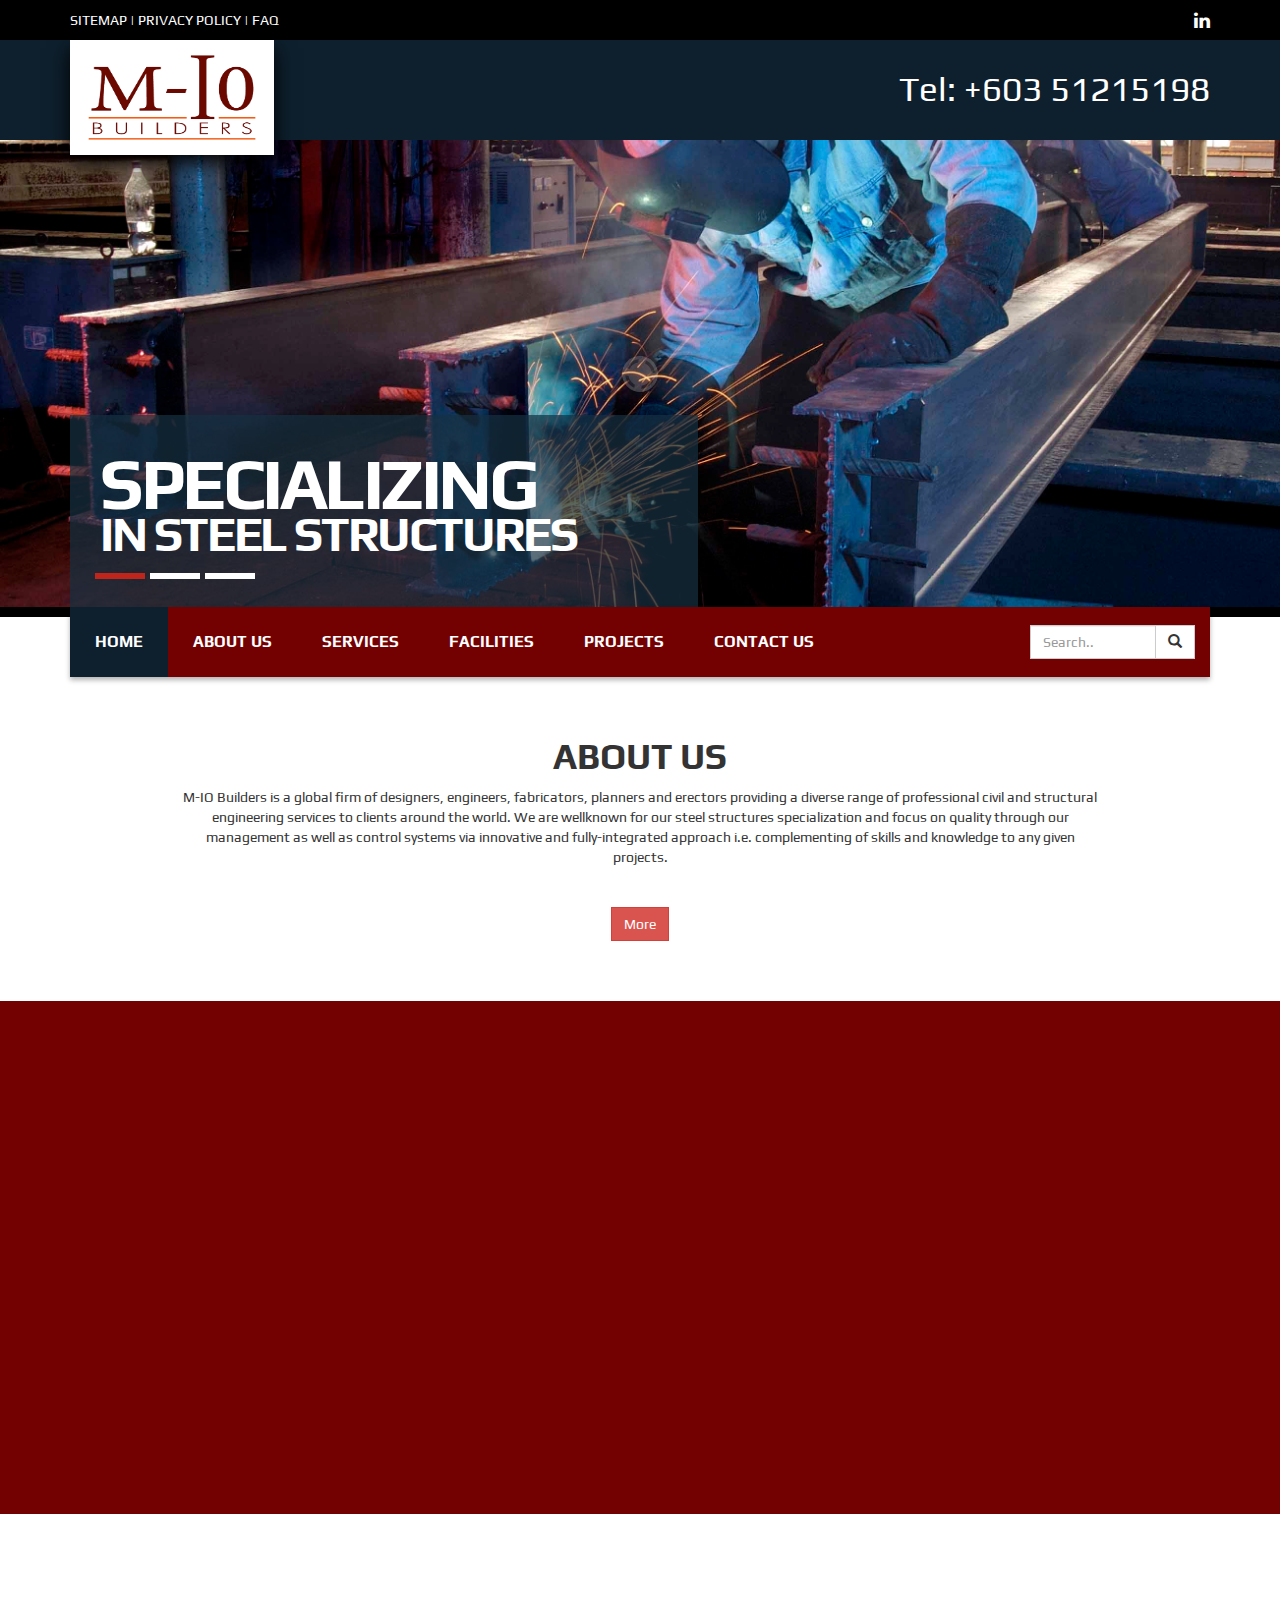
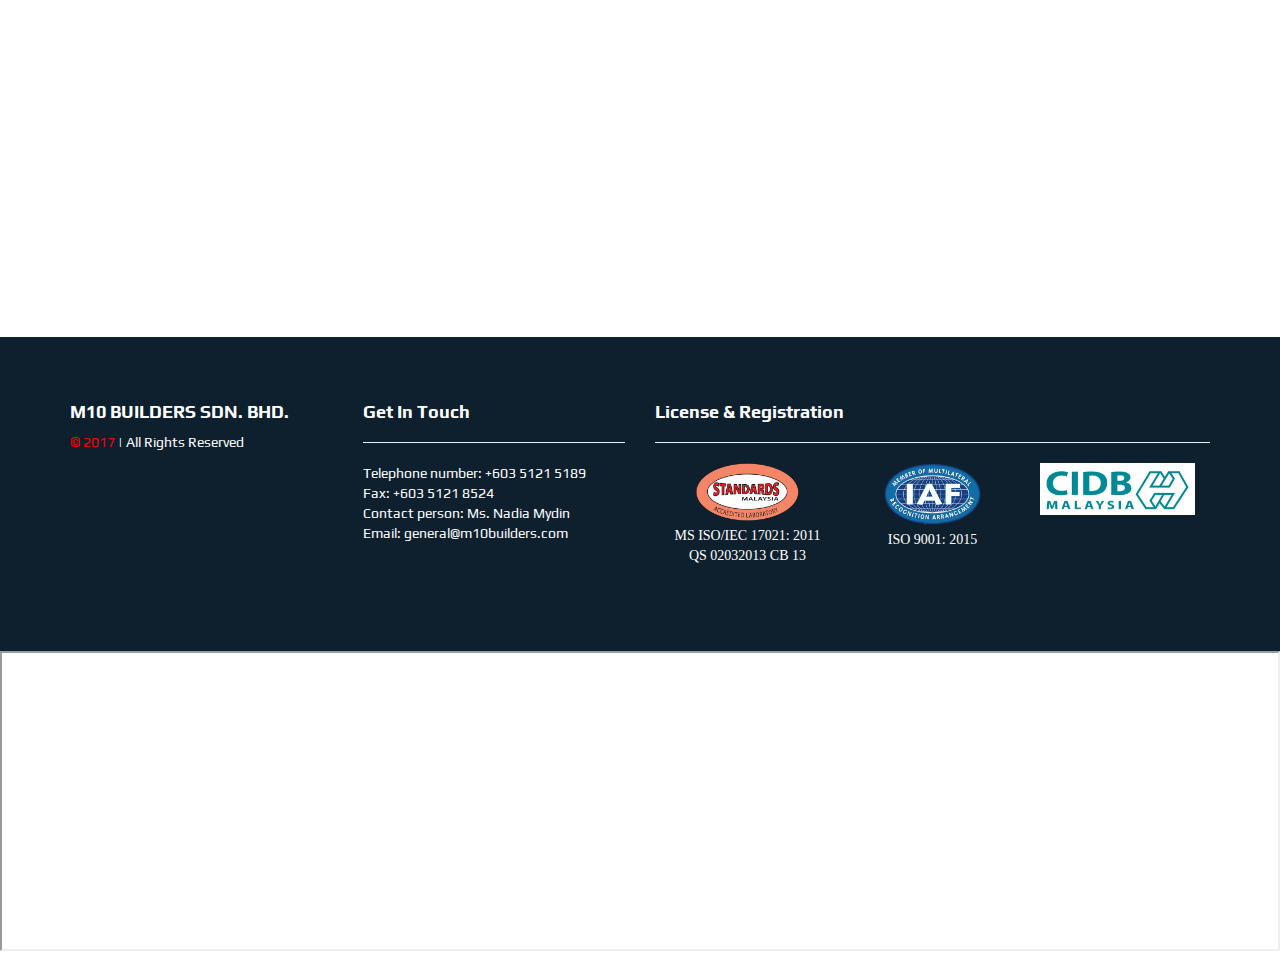
<file: index.html>
<!DOCTYPE html>
<html lang="en">
  <head>
    <meta charset="utf-8">
    <meta http-equiv="X-UA-Compatible" content="IE=edge">
    <meta name="viewport" content="width=device-width, initial-scale=1">
    <!-- The above 3 meta tags *must* come first in the head; any other head content must come *after* these tags -->
    <title>MIO-Builder</title>


    <!--fonts  -->
    <link href="https://fonts.googleapis.com/css?family=Play" rel="stylesheet">

    <!-- Bootstrap -->
    <link rel="stylesheet" href="https://maxcdn.bootstrapcdn.com/bootstrap/3.3.7/css/bootstrap.min.css" integrity="sha384-BVYiiSIFeK1dGmJRAkycuHAHRg32OmUcww7on3RYdg4Va+PmSTsz/K68vbdEjh4u" crossorigin="anonymous">
    <!--<link rel="stylesheet" href="https://maxcdn.bootstrapcdn.com/bootstrap/3.3.7/css/bootstrap-theme.min.css" integrity="sha384-rHyoN1iRsVXV4nD0JutlnGaslCJuC7uwjduW9SVrLvRYooPp2bWYgmgJQIXwl/Sp" crossorigin="anonymous">  -->
    <link rel="stylesheet" href="./css/owl.carousel.css">
    <link rel="stylesheet" href="./css/owl.theme.default.css">
    <link rel="stylesheet" href="./css/camera.css">
    <link rel="stylesheet" href="./css/animate.css">
    <link rel="stylesheet" href="./css/slicknav.css">
    <link rel="stylesheet" href="./css/font-awesome.css">
    <link rel="stylesheet" href="./css/styles.css">
    <!-- HTML5 shim and Respond.js for IE8 support of HTML5 elements and media queries -->
    <!-- WARNING: Respond.js doesn't work if you view the page via file:// -->
    <!--[if lt IE 9]>
      <script src="https://oss.maxcdn.com/html5shiv/3.7.3/html5shiv.min.js"></script>
      <script src="https://oss.maxcdn.com/respond/1.4.2/respond.min.js"></script>
    <![endif]-->
  </head>
  <body>
    <div id="social-top">
        <div class="container">
            <div class="pull-left" style="color: white;">
                SITEMAP | PRIVACY POLICY | FAQ
            </div>
            <div class="pull-right social-logo" style="color: white">
                <a href="#">
                    <i class="fa fa-linkedin fa-lg" aria-hidden="true"></i>
                </a>
            </div>
        </div>
    </div>
    <div id="top-logo">
        <div class="container logo-container">
            <div class="pull-left cancel-pull-xs" style="text-align: center">
                <img class="logo" src="./img/mio-logo-small.png" alt="m10 logo">
            </div>
            <div class="pull-right top-logo-tel" style="text-align: center">
                <div class="">
                    Tel: +603 51215198
                </div>
            </div>
        </div>
    </div>

    <section id="top-slider" class="camera_container">
        <div class="camera_wrap" id="slider-camera">
            <div data-src="img/carousel/landing2.jpg">
                <div class="camera_caption">
                        <div class="container">
                            <p>
                                Specializing<br><span>in steel structures</span>
                                <!--Hello-->
                            </p>
                        </div>
                </div>
            </div>
            <div data-src="img/carousel/landing3.jpg">
                <div class="camera_caption">
                        <div class="container">
                            <p>
                                Project <br><span>management</span>
                            </p>
                        </div>
                </div>
            </div>
            <div data-src="img/carousel/landing1.jpg">
                <div class="camera_caption">
                        <div class="container">
                            <p>
                                Computer <br><span>aided design</span>
                            </p>
                        </div>
                </div>
            </div>
        </div>
    </section>
    <!--navbar-->
    <div class="container">
        <nav class="navbar navbar-default" style="margin-bottom: 0!important; background-color: #730102; margin-top: -10px;border-radius: 0; border: none; border-color:transparent; box-shadow: 0 3px 5px rgba(0,0,0,0.3);">
            <div class="container nav-container">
                <div class="navbar-header">
                    <div class="container">
                        <form id="mobile-search" action="">
                            <div class="input-group">
                                <input type="text" class="form-control" placeholder="Search.." style="border-radius: 0!important;">
                                <div class="input-group-btn">
                                    <button class="btn btn-default" type="submit" style="border-radius: 0!important;"><i class="glyphicon glyphicon-search"></i></button>
                                </div>
                            </div>
                        </form>
                    </div>
                </div>
                <div id="navbar" class="navbar-collapse collapse">
                    <ul class="nav navbar-nav">
                        <li class="active"><a href="index.html">Home</a></li>
                        <li><a href="about.html">About Us</a></li>
                        <li><a href="services.html">Services</a></li>
                        <li><a href="facilities.html">Facilities</a></li>
                        <li><a href="projects.html">Projects</a></li>
                        <li><a href="contact.html">Contact Us</a></li>
                    </ul>
                    <div id="navsearch" class="col-md-2 pull-right" >
                        <form action="">
                            <div class="input-group">
                                <input type="text" class="form-control" placeholder="Search.." style="border-radius: 0!important;">
                                <div class="input-group-btn">
                                    <button class="btn btn-default" type="submit" style="border-radius: 0!important;"><i class="glyphicon glyphicon-search"></i></button>
                                </div>
                            </div>
                        </form>
                    </div>
                </div><!--/.nav-collapse -->
            </div>
        </nav>

    </div>
     <!--mobile navbar-->
    <ul id="menu">
        <li class="active"><a href="index.html">Home</a></li>
        <li><a href="about.html">About Us</a></li>
        <li><a href="services.html">Services</a></li>
        <li><a href="facilities.html">Facilities</a></li>
        <li><a href="projects.html">Projects</a></li>
        <li><a href="contact.html">Contact Us</a></li>
    </ul>
    <!--end of navbar-->

    <section id="about-front" style="text-align: center; padding: 60px 0">
        <div class="container">
            <div class="wow fadeInUpSmall col-sm-10 col-sm-offset-1">
                <h1 style="margin-top: 0!important; font-weight: bolder">ABOUT US</h1>
                <div>M-IO Builders is a global firm of designers, engineers, fabricators, planners and erectors providing a diverse range of professional civil and structural engineering services to clients around the world. We are wellknown for our steel structures specialization and focus on quality through our management as well as control systems via innovative and fully-integrated approach i.e. complementing of skills and knowledge to any given projects.
                    <br>
                    <br>
                    <br>
                    <a href="about.html" class="btn-square btn btn-danger">More</a>
                </div>
            </div>
        </div>
    </section>

    <section id="services">
        <div class="wow fadeInUpSmall container">
            <div style="text-align: left;">
                <h1 style="font-size: 28px; margin-bottom: 0">UNRIVALLED GLOBAL ENGINEERING SOLUTIONS</h1>
                <div style="font-size: 16px; margin-bottom: 35px;">
                    DESIGN - FABRICATION - ERECTION - CONSTRUCTION
                </div>
            </div>
            <div class="col-md-3 col-sm-6 col-xs-12">
                <div class="cover-img">
                    <a href="services.html#engineering">
                        <img src="./img/carousel/services1.jpg" alt="">
                    </a>
                </div>
                <div class="cover-img-text">
                    Design & <br> Value Engineering
                    <div style="font-size: 12px; margin-top: 18px; margin-bottom: -30px;">
                        View More
                    </div>
                </div>
            </div>
            <div class="col-md-3 col-sm-6 col-xs-12">
                <div class="cover-img">
                    <a href="services.html#project-management">
                        <img src="./img/carousel/services2.jpg" alt="">
                    </a>
                </div>
                <div class="cover-img-text">
                    Project Management
                    <div style="font-size: 12px; margin-top: 18px; margin-bottom: -30px;">
                        View More
                    </div>
                </div>
            </div>
            <div class="col-md-3 col-sm-6 col-xs-12">
                <div class="cover-img">
                    <a href="services.html#steel-erection">
                        <img src="./img/carousel/services3.jpg" alt="">
                    </a>
                </div>
                <div class="cover-img-text">
                    Steel Erection
                    <div style="font-size: 12px; margin-top: 18px; margin-bottom: -30px;">
                        View More
                    </div>
                </div>
            </div>
            <div class="col-md-3 col-sm-6 col-xs-12">
                <div class="cover-img">
                    <a href="services.html#steel-fabrication">
                        <img src="./img/carousel/services4.jpg" alt="">
                    </a>
                </div>
                <div class="cover-img-text">
                    Steel Fabrication
                    <div style="font-size: 12px; margin-top: 18px; margin-bottom: -30px;">
                        View More
                    </div>
                </div>
            </div>
        </div>
    </section>
    <section id="recent-projects">
        <div class="wow fadeInUpSmall container">
            <h1 style="font-size: 28px; margin-bottom: 0">WE THRIVE ON QUALITY AND PERFECTION</h1>
            <div style="font-size: 16px; margin-bottom: 35px;">
                Some of the recent projects undertaken by M-10 Builders are:
            </div>
            <div class="owl-carousel">
                <div class="projects-front">
                    <img src="./img/carousel/fproject1.JPG" alt="slider">
                    <div class="projects-front-content">
                        Wet Ore Bunkers Roof
                    </div>
                </div>
                <div class="projects-front">
                    <img src="./img/carousel/fproject2.JPG" alt="slider">
                    <div class="projects-front-content">
                        Signature Tower, Kuala Lumpur
                    </div>
                </div>
                <div class="projects-front">
                    <img src="./img/carousel/fproject3.JPG" alt="slider">
                    <div class="projects-front-content">
                        Conveyors PS2 & PS4 Trusses
                    </div>
                </div>
                <div class="projects-front">
                    <img src="./img/carousel/fproject4.JPG" alt="slider">
                    <div class="projects-front-content">
                        Felda United Stadium Complex
                    </div>
                </div>
                <div class="projects-front">
                    <img src="./img/carousel/fproject5.JPG" alt="slider">
                    <div class="projects-front-content">
                        Sabah Ammonia and Urea Plant (SAMUR) - Package 1 & 2
                    </div>
                </div>
            </div>
        </div>
    </section>

    <section id="footer">
        <div class="container">
            <div class="row" style="padding-top: 20px;">
                <div id="footer-1" class="col-sm-3">
                    <h4 style="font-weight: bolder; margin-bottom: -10px;">M10 BUILDERS SDN. BHD.</h4> <br>
                    <span style="color: red">© 2017</span> | All Rights Reserved
                </div>


                <div id="footer-2" class="col-sm-3">
                    <h4 style="font-weight: bolder">Get In Touch</h4>
                    <hr>
                    <div>
                        Telephone number: +603 5121 5189
                        ​<br>
                        Fax: +603 5121 8524
                        ​<br>
                        Contact person: Ms. Nadia Mydin
                        ​<br>
                        Email: general@m10builders.com
                    </div>
                </div>


                <div id="footer-3" class="col-sm-6">
                    <h4 style="font-weight: bolder">License & Registration</h4>
                    <hr>

                    <div class="col-sm-4 col-xs-4" style="text-align: center">
                        <img style="width: 66%" src="./img/standardpng.png" alt="">
                        <div class="iso">
                            MS ISO/IEC 17021: 2011 <br>
                            QS 02032013 CB 13
                        </div>
                    </div>
                    <div class="col-sm-4 col-xs-4" style="text-align: center">
                        <img style="width: 63%" src="./img/iafpng.png" alt="">
                        <div class="iso">
                            ISO 9001: 2015
                        </div>
                    </div>
                    <div class="col-sm-4 col-xs-4">
                        <img style="width: 100%" src="./img/cidb.png" alt="">
                    </div>
                </div>
            </div>
        </div>
    </section>


    <section id="locations">
        <iframe style="width: 100%; height: 100%" src="https://www.google.com/maps/embed/v1/place?q=6,+Jalan+Bukit+Kemuning,+40460+Shah+Alam,+Selangor
      &zoom=15
      &key=AIzaSyARgkUKiLljDBrkPeDdiymKLclADgABIzA">
        </iframe>
    </section>

    <a href="#" class="scrollToTop"><i class="glyphicon glyphicon-chevron-up"></i></a>

    <!--jquery-->
    <script src="https://ajax.googleapis.com/ajax/libs/jquery/1.12.4/jquery.min.js"></script>

    <!--other scripts -->
    <script src="https://maxcdn.bootstrapcdn.com/bootstrap/3.3.7/js/bootstrap.min.js" integrity="sha384-Tc5IQib027qvyjSMfHjOMaLkfuWVxZxUPnCJA7l2mCWNIpG9mGCD8wGNIcPD7Txa" crossorigin="anonymous"></script>
    <script src="./js/jquery-migrate-1.2.1.js"></script>
    <script src="./js/owl.carousel.js"></script>
    <script src="./js/jquery.easing.js"></script>
    <script src="./js/jquery.mobile.customized.js"></script>
    <script src="./js/camera.js"></script>
    <script src="./js/wow.js"></script>
    <script src="./js/jquery.slicknav.js"></script>
    <script src="./js/script.js"></script>

  </body>
</html>
</file>
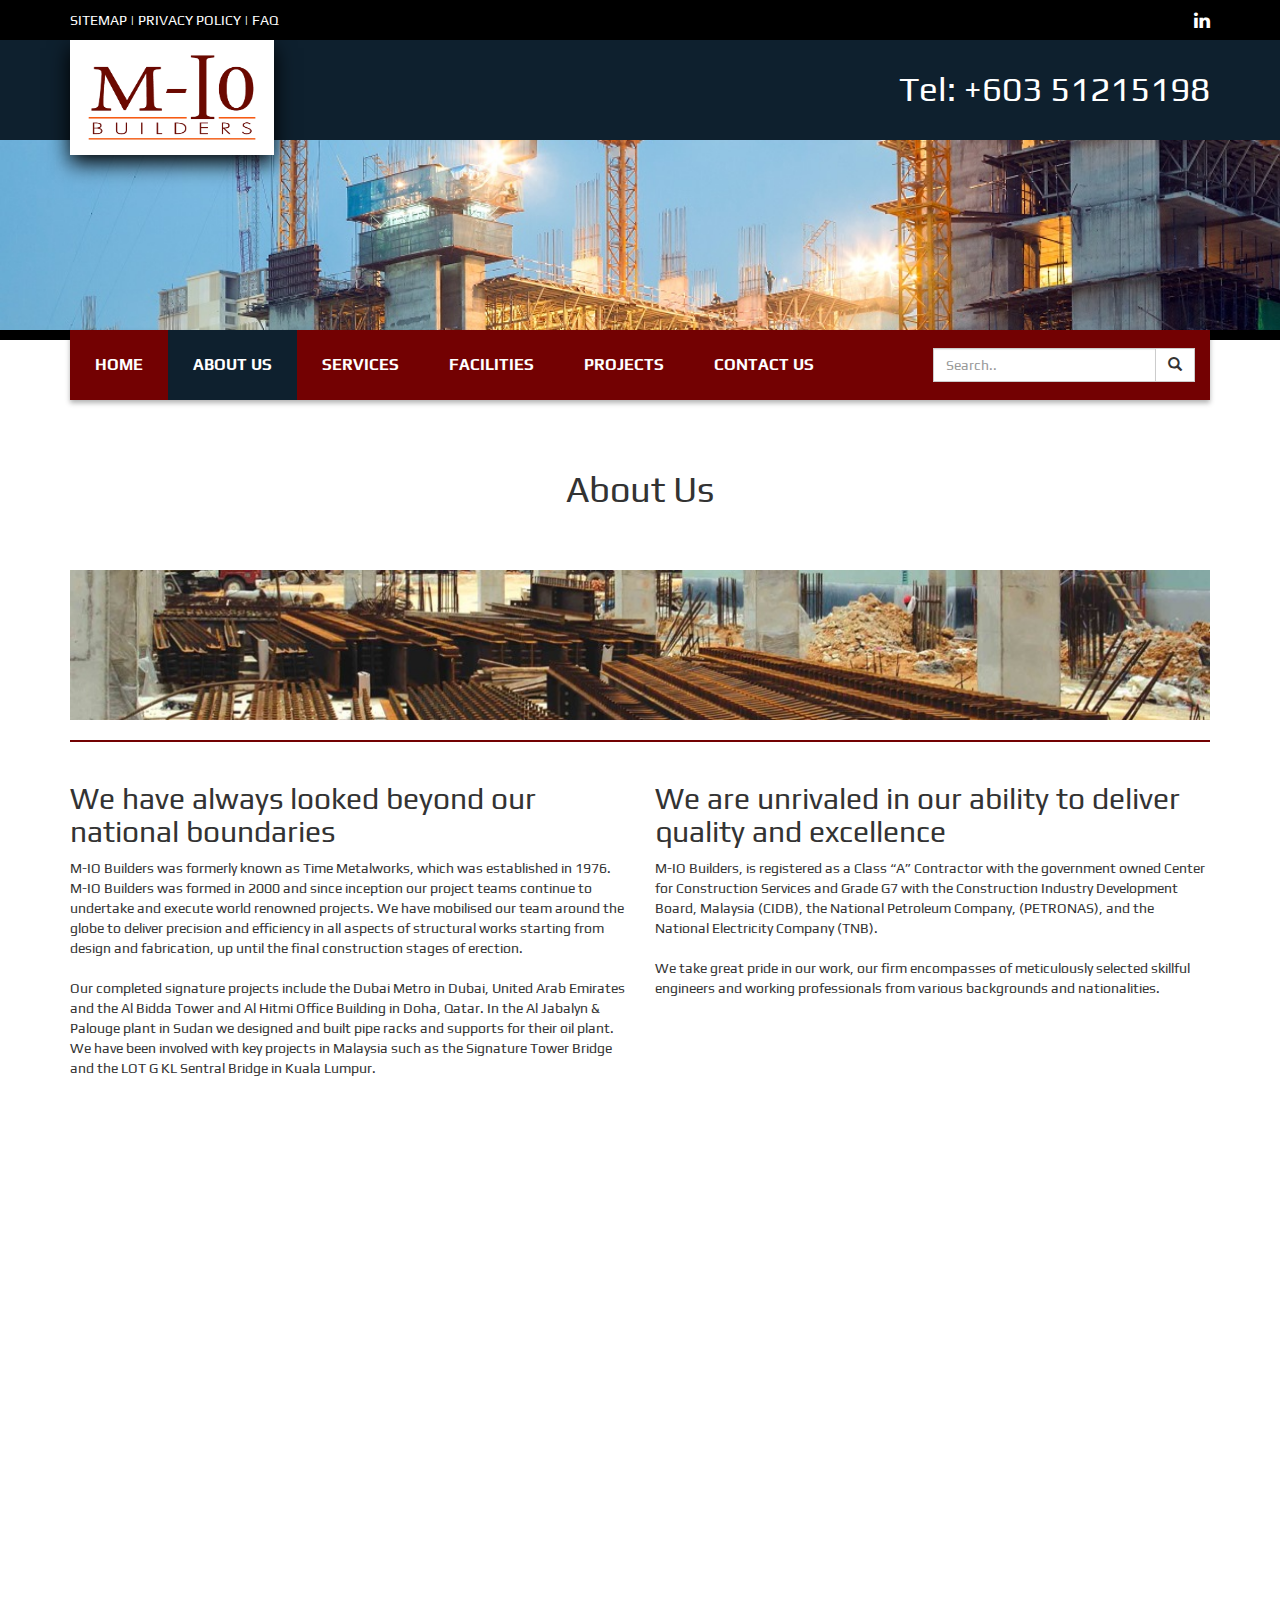
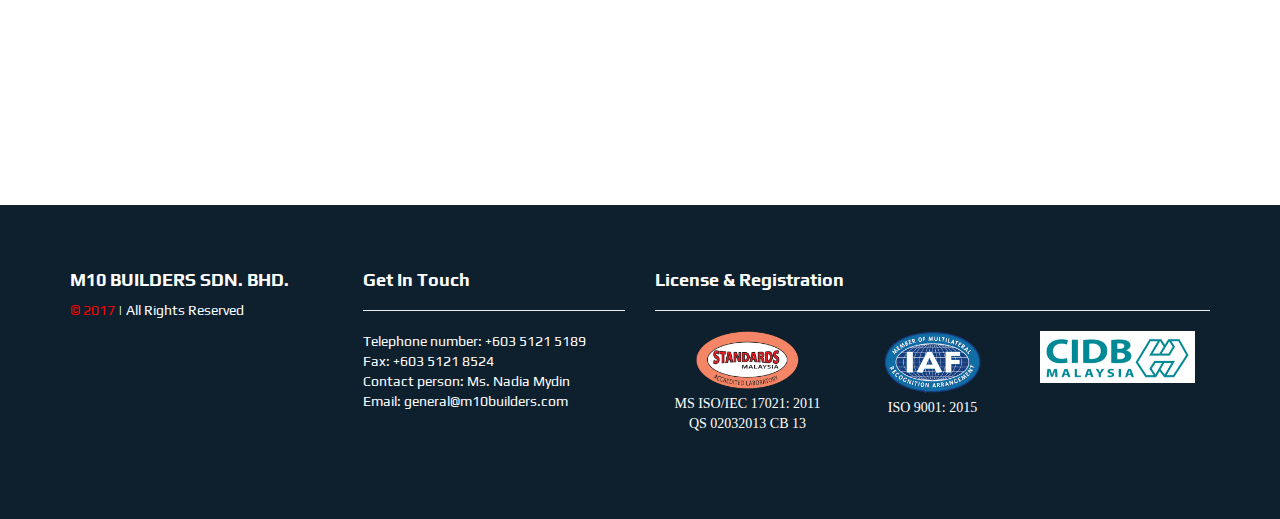
<file: about.html>
<!DOCTYPE html>
<html lang="en">
<head>
    <meta charset="utf-8">
    <meta http-equiv="X-UA-Compatible" content="IE=edge">
    <meta name="viewport" content="width=device-width, initial-scale=1">
    <!-- The above 3 meta tags *must* come first in the head; any other head content must come *after* these tags -->
    <title>About Us | MIO-Builder</title>

    <link href="https://fonts.googleapis.com/css?family=Play" rel="stylesheet">


    <!-- Bootstrap -->
    <link rel="stylesheet" href="https://maxcdn.bootstrapcdn.com/bootstrap/3.3.7/css/bootstrap.min.css" integrity="sha384-BVYiiSIFeK1dGmJRAkycuHAHRg32OmUcww7on3RYdg4Va+PmSTsz/K68vbdEjh4u" crossorigin="anonymous">
    <!--<link rel="stylesheet" href="https://maxcdn.bootstrapcdn.com/bootstrap/3.3.7/css/bootstrap-theme.min.css" integrity="sha384-rHyoN1iRsVXV4nD0JutlnGaslCJuC7uwjduW9SVrLvRYooPp2bWYgmgJQIXwl/Sp" crossorigin="anonymous">  -->
    <!--<link rel="stylesheet" href="./css/owl.carousel.css">-->
    <!--<link rel="stylesheet" href="./css/owl.theme.default.css">-->
    <link rel="stylesheet" href="./css/slicknav.css">
    <link rel="stylesheet" href="./css/animate.css">
    <link rel="stylesheet" href="./css/font-awesome.css">
    <link rel="stylesheet" href="./css/styles.css">
    <!-- HTML5 shim and Respond.js for IE8 support of HTML5 elements and media queries -->
    <!-- WARNING: Respond.js doesn't work if you view the page via file:// -->
    <!--[if lt IE 9]>
    <script src="https://oss.maxcdn.com/html5shiv/3.7.3/html5shiv.min.js"></script>
    <script src="https://oss.maxcdn.com/respond/1.4.2/respond.min.js"></script>
    <![endif]-->
</head>
<body>
<div id="social-top" style="background-color:black;">
    <div class="container">
        <div class="pull-left" style="color: white;">
            SITEMAP | PRIVACY POLICY | FAQ
        </div>
        <div class="pull-right social-logo" style="color: white">
            <a href="#">
                <i class="fa fa-linkedin fa-lg" aria-hidden="true"></i>
            </a>
        </div>
    </div>
</div>

<div id="top-logo">
    <div class="container logo-container">
        <div class="pull-left cancel-pull-xs" style="text-align: center">
            <img class="logo" src="./img/mio-logo-small.png" alt="m10 logo">
        </div>
        <div class="pull-right top-logo-tel" style="text-align: center">
            <div class="">
                Tel: +603 51215198
            </div>
        </div>
    </div>
</div>

<!--<div id="top-logo">-->
    <!--<div class="container logo-container">-->
        <!--<div class="col-sm-3" style="text-align: center">-->
            <!--<img class="logo" src="./img/m10-logo-v1.png" alt="m10 logo">-->
        <!--</div>-->
        <!--<div class="col-sm-9" style="text-align: center">-->
            <!--<div class="top-logo-tel">-->
                <!--Tel: +603 51215198-->
            <!--</div>-->
        <!--</div>-->
    <!--</div>-->
<!--</div>-->

<div class="header-image"></div>
<!--navbar-->
<div class="container">
    <nav class="navbar navbar-default" style="margin-bottom: 0!important; background-color: #730102; margin-top: -10px;border-radius: 0; border: none; border-color:transparent; box-shadow: 0 3px 5px rgba(0,0,0,0.3);">
        <div class="container nav-container">
            <div class="navbar-header">
                <div class="container">
                    <form id="mobile-search" action="">
                        <div class="input-group">
                            <input type="text" class="form-control" placeholder="Search.." style="border-radius: 0!important;">
                            <div class="input-group-btn">
                                <button class="btn btn-default" type="submit" style="border-radius: 0!important;"><i class="glyphicon glyphicon-search"></i></button>
                            </div>
                        </div>
                    </form>
                </div>
            </div>
            <div id="navbar" class="navbar-collapse collapse">
                <ul class="nav navbar-nav">
                    <li><a href="index.html">Home</a></li>
                    <li class="active"><a href="about.html">About Us</a></li>
                    <li><a href="services.html">Services</a></li>
                    <li><a href="facilities.html">Facilities</a></li>
                    <li><a href="projects.html">Projects</a></li>
                    <li><a href="contact.html">Contact Us</a></li>
                </ul>
                <div class="col-sm-3 pull-right" style="margin-top: 18px; margin-right: 30px;">
                    <form action="">
                        <div class="input-group">
                            <input type="text" class="form-control" placeholder="Search.." style="border-radius: 0!important;">
                            <div class="input-group-btn">
                                <button class="btn btn-default" type="submit" style="border-radius: 0!important;"><i class="glyphicon glyphicon-search"></i></button>
                            </div>
                        </div>
                    </form>
                </div>
            </div><!--/.nav-collapse -->
        </div>
    </nav>

</div>
<!--mobile navbar-->
<ul id="menu">
    <li class="active"><a href="index.html">Home</a></li>
    <li><a href="about.html">About Us</a></li>
    <li><a href="services.html">Services</a></li>
    <li><a href="facilities.html">Facilities</a></li>
    <li><a href="projects.html">Projects</a></li>
    <li><a href="contact.html">Contact Us</a></li>
</ul>
<!--end of navbar-->
<div class="container" style="padding-bottom: 50px;">
    <section id="who-we-are">
        <div class="center-block" style="padding: 50px 0; ">
            <h1 style="text-align: center">About Us</h1>
        </div>
        <div class="wow fadeInUpSmall col-sm-12" style="padding: 0; margin: 0; height: 150px; overflow: hidden">
            <img style="width: 100%; height: auto;" src="./img/cover-photo.jpg" alt="">
        </div>
        <div class="col-sm-12" style="margin:20px 0; border-bottom: 2px solid #730102"></div>
        <div class="row">
            <div class="wow fadeInUpSmall col-sm-6">
                <h2>We have always looked beyond our national boundaries</h2>
                <div>
                    M-IO Builders was formerly known as Time Metalworks,
                    which was established in 1976.
                    M-IO Builders was formed in 2000 and since inception our project teams continue to undertake and execute world renowned projects.
                    We have mobilised our team around the globe to deliver precision and efficiency in all aspects of structural works starting from design and fabrication,
                    up until the final construction stages of erection.
                    <br>
                    <br>
                    ​
                    Our completed signature projects include the Dubai Metro in Dubai,
                    United Arab Emirates and the Al Bidda Tower and Al Hitmi Office Building in Doha, Qatar.
                    In the Al Jabalyn & Palouge plant in Sudan we designed and built pipe racks and supports for their oil plant.
                    We have been involved with key projects in Malaysia such as the Signature Tower Bridge and the LOT G KL Sentral Bridge in Kuala Lumpur.
                </div>
            </div>
            <div class="wow fadeInUpSmall col-sm-6">
                <h2>
                    We are unrivaled in our ability to deliver quality and excellence
                </h2>
                <div>
                    M-IO Builders, is registered as a Class “A” Contractor with the government owned Center for Construction Services and Grade G7 with the Construction Industry Development Board, Malaysia (CIDB), the National Petroleum Company, (PETRONAS), and the National Electricity Company (TNB).
                    <br>
                    <br>
                    We take great pride in our work, our firm encompasses of meticulously selected skillful engineers and working professionals from various backgrounds and nationalities.
                </div>
            </div>
        </div>
    </section>

    <section id="bod-members">
        <div class="wow fadeInUpSmall">
            <div class="center-block">
                <div class="bod-members-title">
                    <h1>
                        Senior Management
                    </h1>
                </div>
            </div>

            <div class="col-sm-4 col-xs-12 bod-padding">
                <div class="bod-people">
                    <img style="" src="./img/bod/bod1.webp" alt="">
                    <div class="bod-info">
                        IRMAN HADI DZULKAFLI
                    </div>
                </div>
            </div>
            <div class="col-sm-4 col-xs-12 bod-padding">
                <div class="bod-people">
                    <img style="width: 100%" src="./img/bod/bod2.webp" alt="">
                    <div class="bod-info">
                        AMJAD ALI
                    </div>
                </div>
            </div>
            <div class="col-sm-4 col-xs-12 bod-padding">
                <div class="bod-people">
                    <img style="width: 100%" src="./img/bod/bod3.webp" alt="">
                    <div class="bod-info">
                        MOHAMED KASIM BIN S. ABD RAHMAN
                    </div>
                </div>
            </div>
            <div class="col-sm-4 col-xs-12 bod-padding">
                <div class="bod-people">
                    <img style="width: 100%" src="./img/bod/bod4.webp" alt="">
                    <div class="bod-info">
                        CEDRIC BARTHOLME
                    </div>
                </div>
            </div>
            <div class="col-sm-4 col-xs-12 bod-padding">
                <div class="bod-people">
                    <img style="width: 100%" src="./img/bod/bod5.webp" alt="">
                    <div class="bod-info">
                        MAHIRAN BINTI ABDUL RAHMAN
                    </div>
                </div>
            </div>
            <div class="col-sm-4 col-xs-12 bod-padding">
                <div class="bod-people">
                    <img style="width: 100%" src="./img/bod/bod6.webp" alt="">
                    <div class="bod-info">
                        NADIA MYDIN
                    </div>
                </div>
            </div>
        </div>

    </section>
</div>


<section id="footer">
    <div class="container">
        <div class="row" style="padding-top: 20px;">

            <div id="footer-1" class="col-sm-3">
                <h4 style="font-weight: bolder; margin-bottom: -10px;">M10 BUILDERS SDN. BHD.</h4> <br>
                <span style="color: red">© 2017</span> | All Rights Reserved
            </div>


            <div id="footer-2" class="col-sm-3">
                <h4 style="font-weight: bolder">Get In Touch</h4>
                <hr>
                <div>
                    Telephone number: +603 5121 5189
                    ​<br>
                    Fax: +603 5121 8524
                    ​<br>
                    Contact person: Ms. Nadia Mydin
                    ​<br>
                    Email: general@m10builders.com
                </div>
            </div>


            <div id="footer-3" class="col-sm-6">
                <h4 style="font-weight: bolder">License & Registration</h4>
                <hr>

                <div class="col-sm-4 col-xs-4" style="text-align: center">
                    <img style="width: 66%" src="./img/standardpng.png" alt="">
                    <div class="iso">
                        MS ISO/IEC 17021: 2011 <br>
                        QS 02032013 CB 13
                    </div>
                </div>
                <div class="col-sm-4 col-xs-4" style="text-align: center">
                    <img style="width: 63%" src="./img/iafpng.png" alt="">
                    <div class="iso">
                        ISO 9001: 2015
                    </div>
                </div>
                <div class="col-sm-4 col-xs-4">
                    <img style="width: 100%" src="./img/cidb.png" alt="">
                </div>
            </div>
        </div>
    </div>
</section>

<a href="#" class="scrollToTop"><i class="glyphicon glyphicon-chevron-up"></i></a>

<!--jquery-->
<script src="https://ajax.googleapis.com/ajax/libs/jquery/1.12.4/jquery.min.js"></script>

<!--other scripts -->
<script src="https://maxcdn.bootstrapcdn.com/bootstrap/3.3.7/js/bootstrap.min.js" integrity="sha384-Tc5IQib027qvyjSMfHjOMaLkfuWVxZxUPnCJA7l2mCWNIpG9mGCD8wGNIcPD7Txa" crossorigin="anonymous"></script>
<script src="./js/jquery.slicknav.js"></script>
<script src="./js/wow.js"></script>
<script src="./js/script.js"></script>
</body>
</html>
</file>
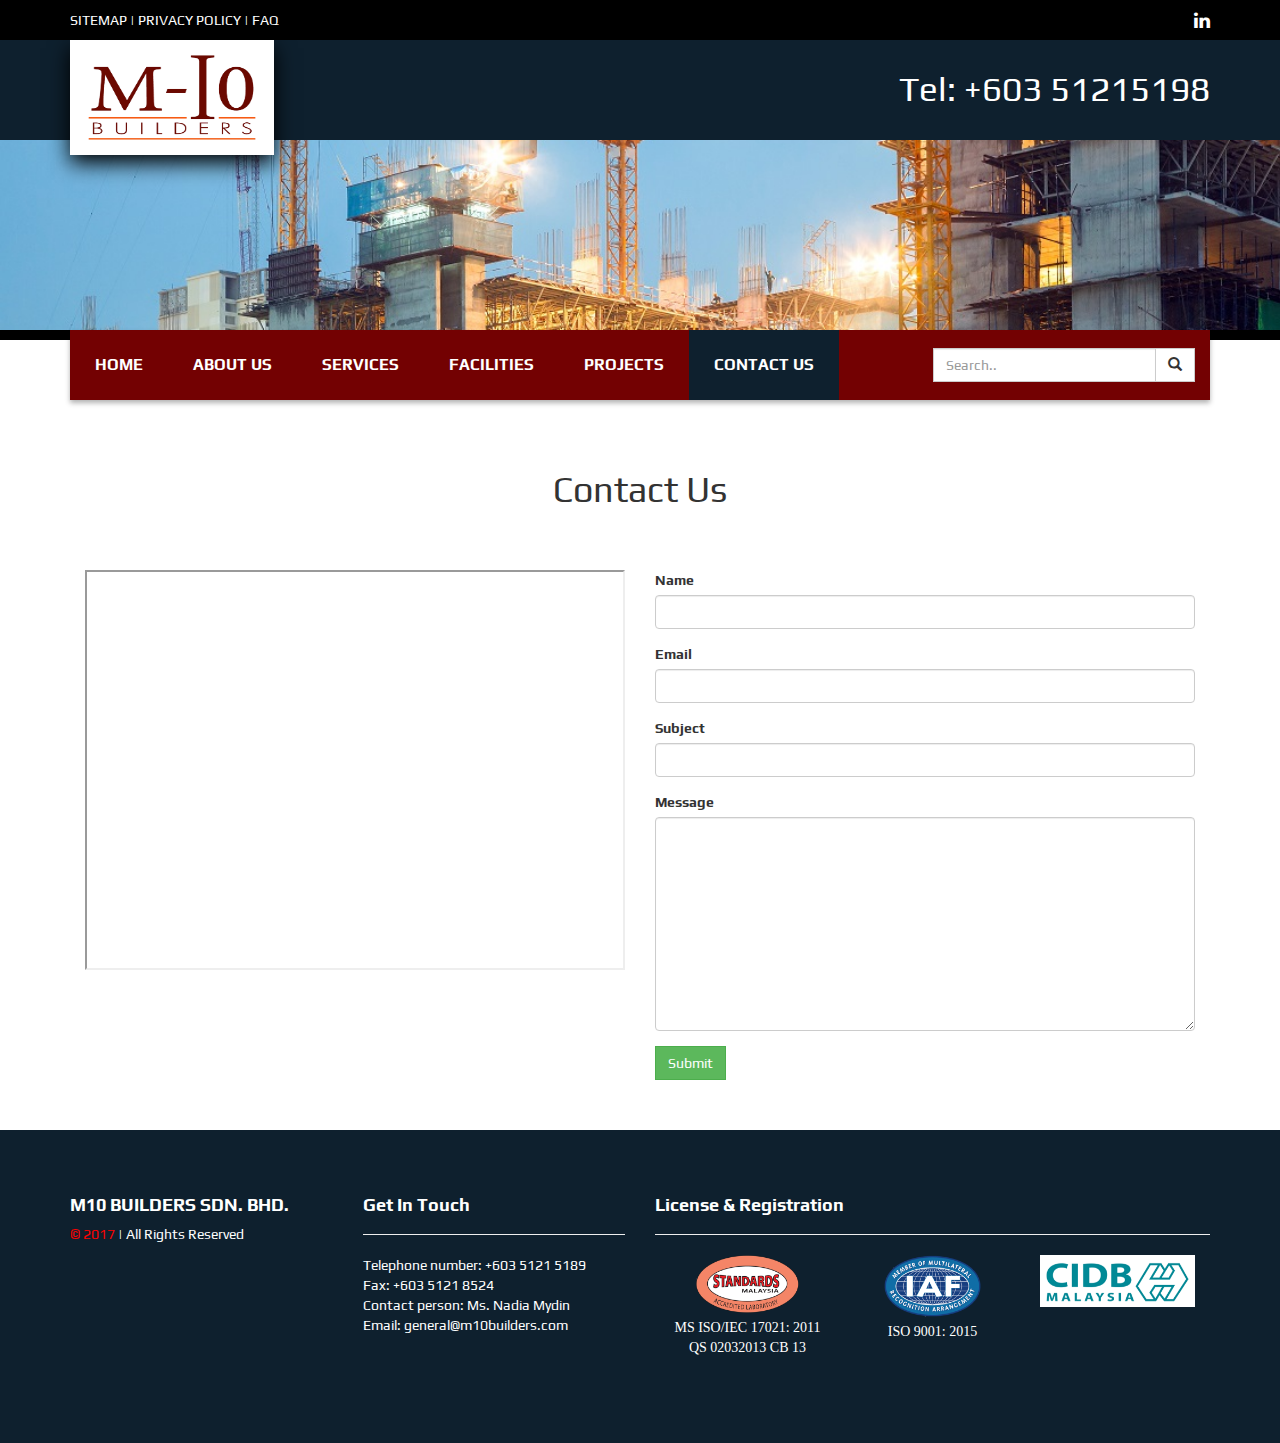
<file: contact.html>
<!DOCTYPE html>
<html lang="en">
<head>
    <meta charset="utf-8">
    <meta http-equiv="X-UA-Compatible" content="IE=edge">
    <meta name="viewport" content="width=device-width, initial-scale=1">
    <!-- The above 3 meta tags *must* come first in the head; any other head content must come *after* these tags -->
    <title>Contact Us | MIO-Builder</title>

    <link href="https://fonts.googleapis.com/css?family=Play" rel="stylesheet">


    <!-- Bootstrap -->
    <link rel="stylesheet" href="https://maxcdn.bootstrapcdn.com/bootstrap/3.3.7/css/bootstrap.min.css" integrity="sha384-BVYiiSIFeK1dGmJRAkycuHAHRg32OmUcww7on3RYdg4Va+PmSTsz/K68vbdEjh4u" crossorigin="anonymous">
    <!--<link rel="stylesheet" href="https://maxcdn.bootstrapcdn.com/bootstrap/3.3.7/css/bootstrap-theme.min.css" integrity="sha384-rHyoN1iRsVXV4nD0JutlnGaslCJuC7uwjduW9SVrLvRYooPp2bWYgmgJQIXwl/Sp" crossorigin="anonymous">  -->
    <!--<link rel="stylesheet" href="./css/owl.carousel.css">-->
    <!--<link rel="stylesheet" href="./css/owl.theme.default.css">-->
    <link rel="stylesheet" href="./css/slicknav.css">
    <link rel="stylesheet" href="./css/animate.css">
    <link rel="stylesheet" href="./css/font-awesome.css">
    <link rel="stylesheet" href="./css/styles.css">
    <!-- HTML5 shim and Respond.js for IE8 support of HTML5 elements and media queries -->
    <!-- WARNING: Respond.js doesn't work if you view the page via file:// -->
    <!--[if lt IE 9]>
    <script src="https://oss.maxcdn.com/html5shiv/3.7.3/html5shiv.min.js"></script>
    <script src="https://oss.maxcdn.com/respond/1.4.2/respond.min.js"></script>
    <![endif]-->
</head>
<body>
<div id="social-top" style="background-color:black;">
    <div class="container">
        <div class="pull-left" style="color: white;">
            SITEMAP | PRIVACY POLICY | FAQ
        </div>
        <div class="pull-right social-logo" style="color: white">
            <a href="#">
                <i class="fa fa-linkedin fa-lg" aria-hidden="true"></i>
            </a>
        </div>
    </div>
</div>
<!--<div id="top-logo">-->
    <!--<div class="container logo-container">-->
        <!--<div class="col-sm-3" style="text-align: center">-->
            <!--<img class="logo" src="./img/m10-logo-v1.png" alt="m10 logo">-->
        <!--</div>-->
        <!--<div class="col-sm-9" style="text-align: center">-->
            <!--<div class="top-logo-tel">-->
                <!--Tel: +603 51215198-->
            <!--</div>-->
        <!--</div>-->
    <!--</div>-->
<!--</div>-->
<div id="top-logo">
    <div class="container logo-container">
        <div class="pull-left cancel-pull-xs" style="text-align: center">
            <img class="logo" src="./img/mio-logo-small.png" alt="m10 logo">
        </div>
        <div class="pull-right top-logo-tel" style="text-align: center">
            <div class="">
                Tel: +603 51215198
            </div>
        </div>
    </div>
</div>

<div class="header-image"></div>
<!--navbar-->
<div class="container">
    <nav class="navbar navbar-default" style="margin-bottom: 0!important; background-color: #730102; margin-top: -10px;border-radius: 0; border: none; border-color:transparent; box-shadow: 0 3px 5px rgba(0,0,0,0.3);">
        <div class="container nav-container">
            <div class="navbar-header">
                <div class="container">
                    <form id="mobile-search" action="">
                        <div class="input-group">
                            <input type="text" class="form-control" placeholder="Search.." style="border-radius: 0!important;">
                            <div class="input-group-btn">
                                <button class="btn btn-default" type="submit" style="border-radius: 0!important;"><i class="glyphicon glyphicon-search"></i></button>
                            </div>
                        </div>
                    </form>
                </div>
            </div>
            <div id="navbar" class="navbar-collapse collapse">
                <ul class="nav navbar-nav">
                    <li><a href="index.html">Home</a></li>
                    <li><a href="about.html">About Us</a></li>
                    <li><a href="services.html">Services</a></li>
                    <li><a href="facilities.html">Facilities</a></li>
                    <li><a href="projects.html">Projects</a></li>
                    <li class="active"><a href="contact.html">Contact Us</a></li>
                </ul>
                <div class="col-sm-3 pull-right" style="margin-top: 18px; margin-right: 30px;">
                    <form action="">
                        <div class="input-group">
                            <input type="text" class="form-control" placeholder="Search.." style="border-radius: 0!important;">
                            <div class="input-group-btn">
                                <button class="btn btn-default" type="submit" style="border-radius: 0!important;"><i class="glyphicon glyphicon-search"></i></button>
                            </div>
                        </div>
                    </form>
                </div>
            </div><!--/.nav-collapse -->
        </div>
    </nav>

</div>
<!--mobile navbar-->
<ul id="menu">
    <li class="active"><a href="index.html">Home</a></li>
    <li><a href="about.html">About Us</a></li>
    <li><a href="services.html">Services</a></li>
    <li><a href="facilities.html">Facilities</a></li>
    <li><a href="projects.html">Projects</a></li>
    <li><a href="contact.html">Contact Us</a></li>
</ul>
<!--end of navbar-->
<div class="container" style="padding-bottom: 50px;">
    <div  class="center-block" style="padding: 50px 0">
        <h1 style="text-align: center">Contact Us</h1>
    </div>

    <div class="wow fadeInUpSmall row">
        <div class="col-sm-12">
            <div class="col-sm-6" style="height: 400px;">
                <iframe style="width: 100%; height: 100%" src="https://www.google.com/maps/embed/v1/place?q=6,+Jalan+Bukit+Kemuning,+40460+Shah+Alam,+Selangor
      &zoom=15
      &key=AIzaSyARgkUKiLljDBrkPeDdiymKLclADgABIzA">
                </iframe>
            </div>
            <div class="col-sm-6">
                <form action="" method="post">
                    <div class="form-group">
                        <label for="name">Name</label>
                        <input id="name" type="text" name="name" class="form-control">
                    </div>
                    <div class="form-group">
                        <label for="email">Email</label>
                        <input type="email" id="email" name="email" class="form-control">
                    </div>
                    <div class="form-group">
                        <label for="subject">Subject</label>
                        <input type="text" id="subject" name="subject" class="form-control">
                    </div>
                    <div class="form-group">
                        <label for="message">Message</label>
                        <textarea name="message" id="message" cols="30" rows="10" class="form-control"></textarea>
                    </div>
                    <input type="submit" value="Submit" class="btn-square btn btn-success">
                </form>
            </div>
        </div>
    </div>
</div>

<section id="footer">
    <div class="container">
        <div class="row" style="padding-top: 20px;">
            <div id="footer-1" class="col-sm-3">
                <h4 style="font-weight: bolder; margin-bottom: -10px;">M10 BUILDERS SDN. BHD.</h4> <br>
                <span style="color: red">© 2017</span> | All Rights Reserved
            </div>


            <div id="footer-2" class="col-sm-3">
                <h4 style="font-weight: bolder">Get In Touch</h4>
                <hr>
                <div>
                    Telephone number: +603 5121 5189
                    ​<br>
                    Fax: +603 5121 8524
                    ​<br>
                    Contact person: Ms. Nadia Mydin
                    ​<br>
                    Email: general@m10builders.com
                </div>
            </div>


            <div id="footer-3" class="col-sm-6">
                <h4 style="font-weight: bolder">License & Registration</h4>
                <hr>

                <div class="col-sm-4 col-xs-4" style="text-align: center">
                    <img style="width: 66%" src="./img/standardpng.png" alt="">
                    <div class="iso">
                        MS ISO/IEC 17021: 2011 <br>
                        QS 02032013 CB 13
                    </div>
                </div>
                <div class="col-sm-4 col-xs-4" style="text-align: center">
                    <img style="width: 63%" src="./img/iafpng.png" alt="">
                    <div class="iso">
                        ISO 9001: 2015
                    </div>
                </div>
                <div class="col-sm-4 col-xs-4">
                    <img style="width: 100%" src="./img/cidb.png" alt="">
                </div>
            </div>
        </div>
    </div>
</section>
<a href="#" class="scrollToTop"><i class="glyphicon glyphicon-chevron-up"></i></a>


<!--jquery-->
<script src="https://ajax.googleapis.com/ajax/libs/jquery/1.12.4/jquery.min.js"></script>

<!--other scripts -->
<script src="https://maxcdn.bootstrapcdn.com/bootstrap/3.3.7/js/bootstrap.min.js" integrity="sha384-Tc5IQib027qvyjSMfHjOMaLkfuWVxZxUPnCJA7l2mCWNIpG9mGCD8wGNIcPD7Txa" crossorigin="anonymous"></script>
<script src="./js/wow.js"></script>
<script src="./js/jquery.slicknav.js"></script>
<script src="./js/script.js"></script>
</body>
</html>
</file>
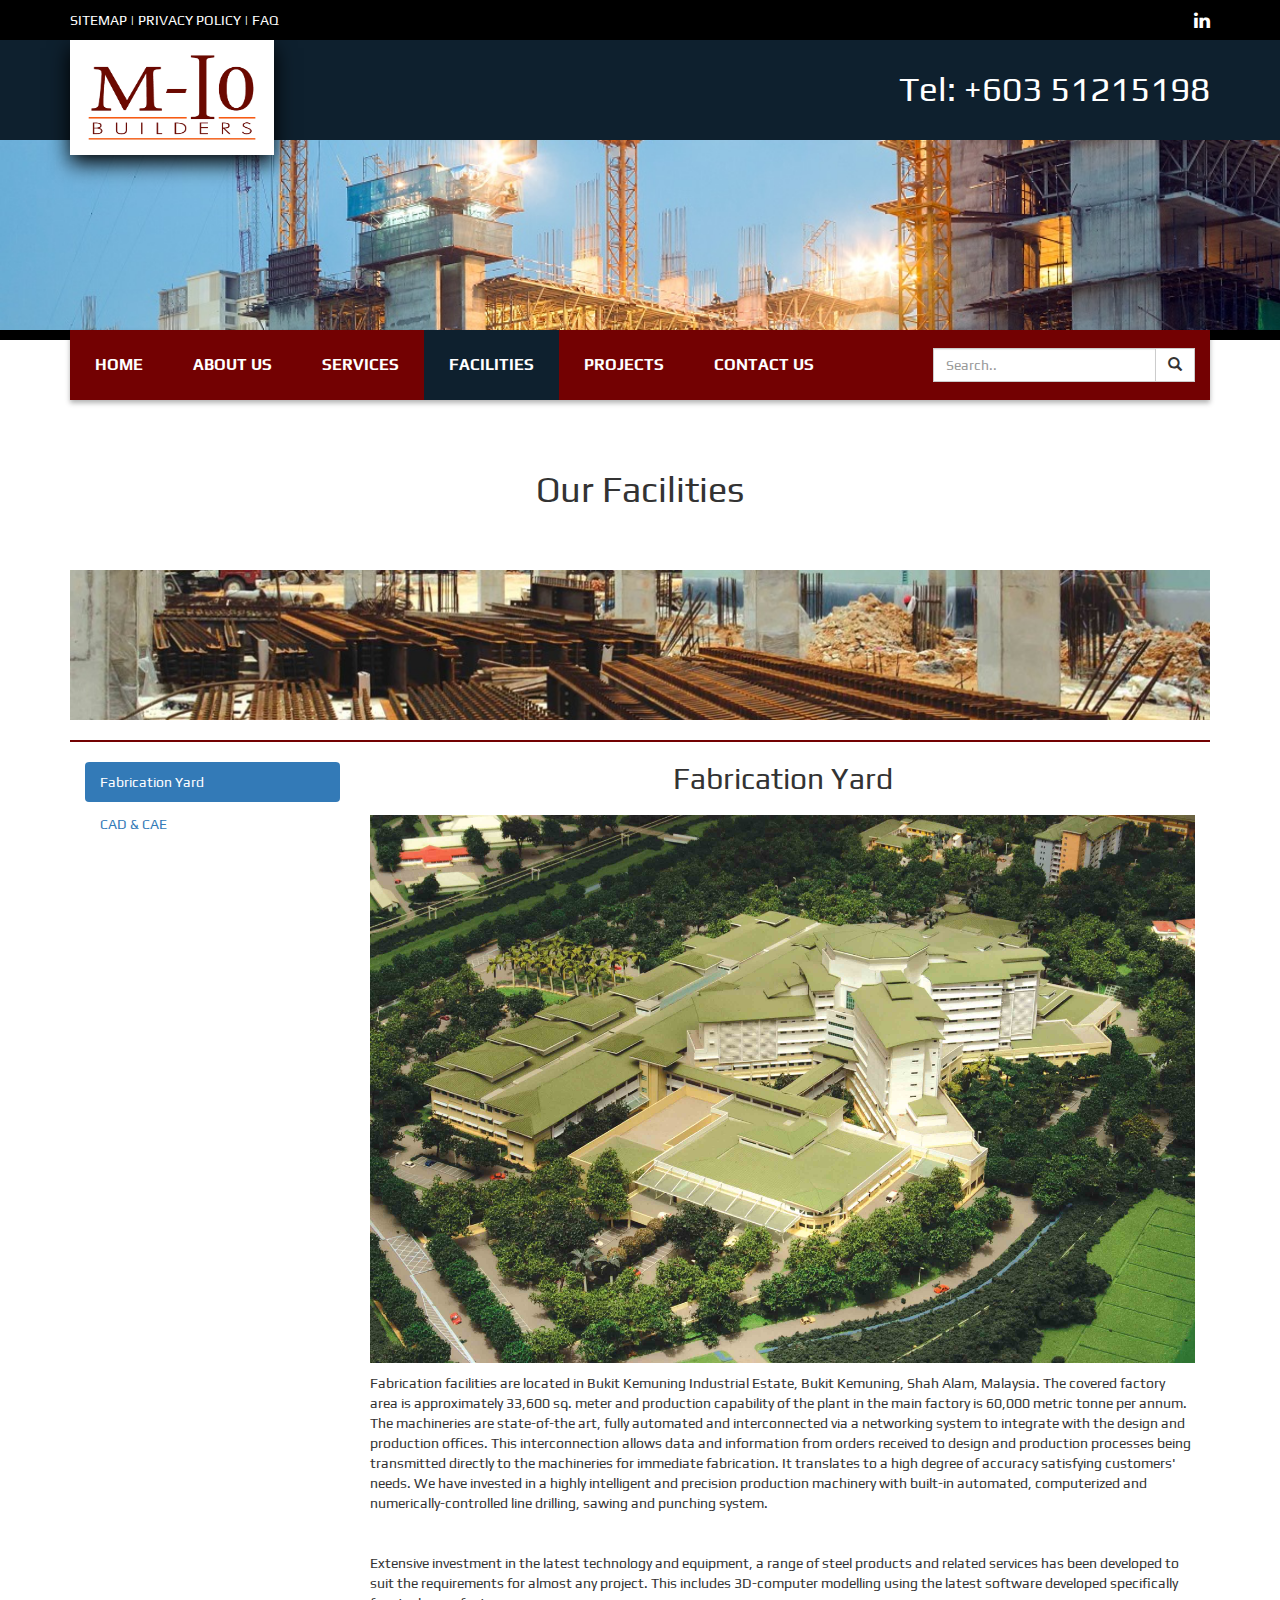
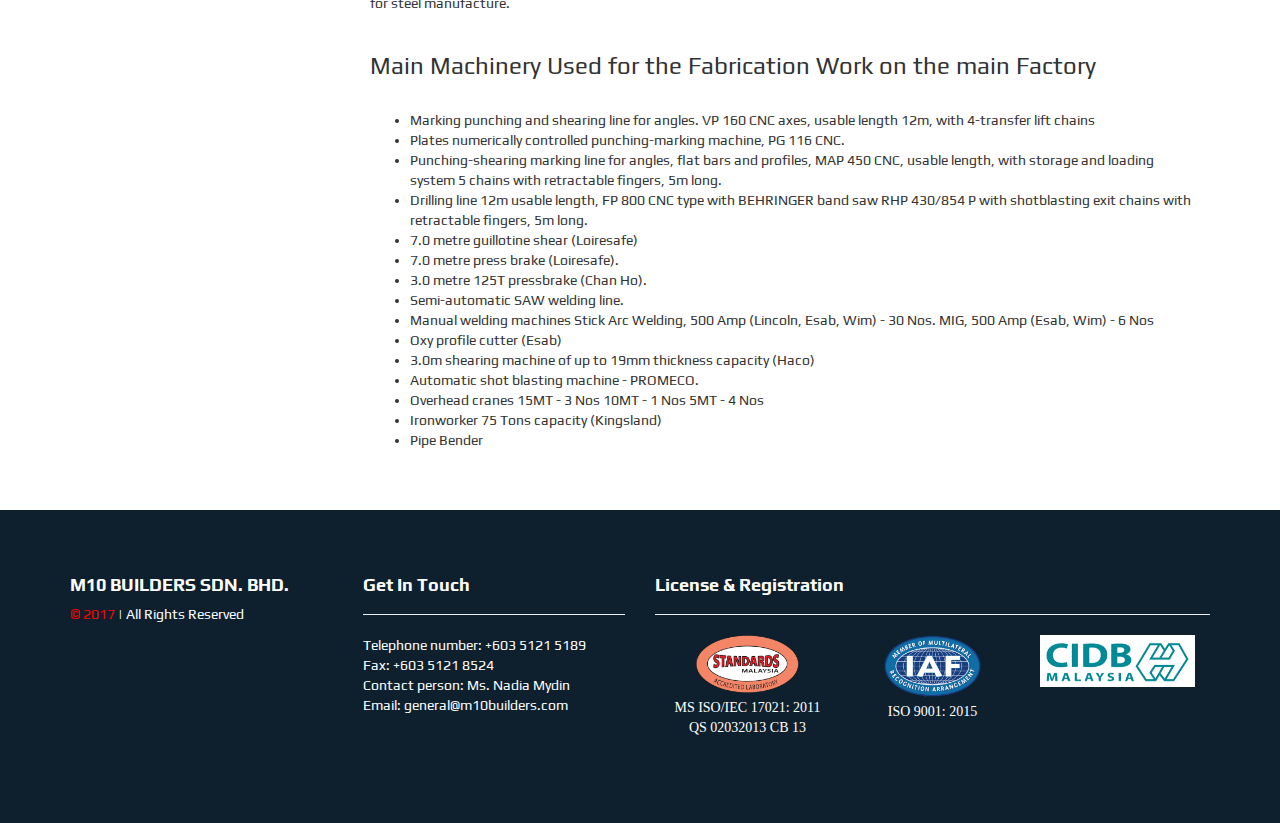
<file: facilities.html>
<!DOCTYPE html>
<html lang="en">
<head>
    <meta charset="utf-8">
    <meta http-equiv="X-UA-Compatible" content="IE=edge">
    <meta name="viewport" content="width=device-width, initial-scale=1">
    <!-- The above 3 meta tags *must* come first in the head; any other head content must come *after* these tags -->
    <title>Facilities | MIO-Builder</title>

    <link href="https://fonts.googleapis.com/css?family=Play" rel="stylesheet">


    <!-- Bootstrap -->
    <link rel="stylesheet" href="https://maxcdn.bootstrapcdn.com/bootstrap/3.3.7/css/bootstrap.min.css" integrity="sha384-BVYiiSIFeK1dGmJRAkycuHAHRg32OmUcww7on3RYdg4Va+PmSTsz/K68vbdEjh4u" crossorigin="anonymous">
    <!--<link rel="stylesheet" href="https://maxcdn.bootstrapcdn.com/bootstrap/3.3.7/css/bootstrap-theme.min.css" integrity="sha384-rHyoN1iRsVXV4nD0JutlnGaslCJuC7uwjduW9SVrLvRYooPp2bWYgmgJQIXwl/Sp" crossorigin="anonymous">  -->
    <!--<link rel="stylesheet" href="./css/owl.carousel.css">-->
    <!--<link rel="stylesheet" href="./css/owl.theme.default.css">-->
    <link rel="stylesheet" href="./css/slicknav.css">
    <link rel="stylesheet" href="./css/animate.css">
    <link rel="stylesheet" href="./css/font-awesome.css">
    <link rel="stylesheet" href="./css/styles.css">
    <!-- HTML5 shim and Respond.js for IE8 support of HTML5 elements and media queries -->
    <!-- WARNING: Respond.js doesn't work if you view the page via file:// -->
    <!--[if lt IE 9]>
    <script src="https://oss.maxcdn.com/html5shiv/3.7.3/html5shiv.min.js"></script>
    <script src="https://oss.maxcdn.com/respond/1.4.2/respond.min.js"></script>
    <![endif]-->
</head>
<body>
<div id="social-top" style="background-color:black;">
    <div class="container">
        <div class="pull-left" style="color: white;">
            SITEMAP | PRIVACY POLICY | FAQ
        </div>
        <div class="pull-right social-logo" style="color: white">
            <a href="#">
                <i class="fa fa-linkedin fa-lg" aria-hidden="true"></i>
            </a>
        </div>
    </div>
</div>
<!--<div id="top-logo">-->
    <!--<div class="container logo-container">-->
        <!--<div class="col-sm-3" style="text-align: center">-->
            <!--<img class="logo" src="./img/m10-logo-v1.png" alt="m10 logo">-->
        <!--</div>-->
        <!--<div class="col-sm-9" style="text-align: center">-->
            <!--<div class="top-logo-tel">-->
                <!--Tel: +603 51215198-->
            <!--</div>-->
        <!--</div>-->
    <!--</div>-->
<!--</div>-->

<div id="top-logo">
    <div class="container logo-container">
        <div class="pull-left cancel-pull-xs" style="text-align: center">
            <img class="logo" src="./img/mio-logo-small.png" alt="m10 logo">
        </div>
        <div class="pull-right top-logo-tel" style="text-align: center">
            <div class="">
                Tel: +603 51215198
            </div>
        </div>
    </div>
</div>

<div class="header-image"></div>
<!--navbar-->
<div class="container">
    <nav class="navbar navbar-default" style="margin-bottom: 0!important; background-color: #730102; margin-top: -10px;border-radius: 0; border: none; border-color:transparent; box-shadow: 0 3px 5px rgba(0,0,0,0.3);">
        <div class="container nav-container">
            <div class="navbar-header">
                <div class="container">
                    <form id="mobile-search" action="">
                        <div class="input-group">
                            <input type="text" class="form-control" placeholder="Search.." style="border-radius: 0!important;">
                            <div class="input-group-btn">
                                <button class="btn btn-default" type="submit" style="border-radius: 0!important;"><i class="glyphicon glyphicon-search"></i></button>
                            </div>
                        </div>
                    </form>
                </div>
            </div>
            <div id="navbar" class="navbar-collapse collapse">
                <ul class="nav navbar-nav">
                    <li><a href="index.html">Home</a></li>
                    <li><a href="about.html">About Us</a></li>
                    <li><a href="services.html">Services</a></li>
                    <li class="active"><a href="facilities.html">Facilities</a></li>
                    <li><a href="projects.html">Projects</a></li>
                    <li><a href="contact.html">Contact Us</a></li>
                </ul>
                <div class="col-sm-3 pull-right" style="margin-top: 18px; margin-right: 30px;">
                    <form action="">
                        <div class="input-group">
                            <input type="text" class="form-control" placeholder="Search.." style="border-radius: 0!important;">
                            <div class="input-group-btn">
                                <button class="btn btn-default" type="submit" style="border-radius: 0!important;"><i class="glyphicon glyphicon-search"></i></button>
                            </div>
                        </div>
                    </form>
                </div>
            </div><!--/.nav-collapse -->
        </div>
    </nav>

</div>
<!--mobile navbar-->
<ul id="menu">
    <li class="active"><a href="index.html">Home</a></li>
    <li><a href="about.html">About Us</a></li>
    <li><a href="services.html">Services</a></li>
    <li><a href="facilities.html">Facilities</a></li>
    <li><a href="projects.html">Projects</a></li>
    <li><a href="contact.html">Contact Us</a></li>
</ul>
<!--end of navbar-->
<div class="container" style="padding-bottom: 50px;">

    <div class="center-block" style="padding: 50px 0">
        <h1 style="text-align: center">Our Facilities</h1>
    </div>
    <div class="wow fadeInUpSmall col-sm-12" style="padding: 0; margin: 0; height: 150px; overflow: hidden">
        <img style="width: 100%; height: auto;" src="./img/cover-photo.jpg" alt="">
    </div>
    <div class="col-sm-12" style="margin:20px 0; border-bottom: 2px solid #730102"></div>
    <div class="wow fadeInUpSmall">
        <div class="col-sm-3">
            <ul class="nav nav-pills nav-stacked">
                <li class="active"><a data-toggle="tab" href="#fabrication">Fabrication Yard</a></li>
                <li><a data-toggle="tab" href="#cad">CAD & CAE</a></li>
            </ul>
        </div>
        <div class="col-sm-9">
            <div class="tab-content" style="text-align: center">
                <div id="fabrication" class="tab-pane fade in active">
                    <h2 style="margin-top: 0">Fabrication Yard</h2>
                    <div style="text-align: left">
                        <img style="padding: 10px 0;" src="./img/facilities/fabrication.jpg" width="100%" alt="fabrication m10">
                        Fabrication facilities are located in Bukit Kemuning Industrial Estate, Bukit Kemuning, Shah Alam, Malaysia.
                        The covered factory area is approximately 33,600 sq. meter and production capability of the plant in the main factory is 60,000 metric tonne per annum.
                        The machineries are state-of-the art, fully automated and interconnected via a networking system to integrate with the design and production offices. This interconnection allows data and information from orders received to design and production processes being transmitted directly to the machineries for immediate fabrication.
                        It translates to a high degree of accuracy satisfying customers' needs. We have invested in a highly intelligent and precision production machinery with built-in automated, computerized and numerically-controlled line drilling, sawing and punching system.
                        <br>
                        <br>
                        <br>
                        Extensive investment in the latest technology and equipment, a range of steel products and related services has been developed to suit the requirements for almost any project.
                        This includes 3D-computer modelling using the latest software developed specifically for steel manufacture.

                        <h3 style="padding: 20px 0;">Main Machinery Used for the Fabrication Work on the main Factory</h3>
                        <ul>
                            <li>Marking punching and shearing line for angles. VP 160 CNC axes, usable length 12m, with 4-transfer lift chains
                            </li>
                            <li>Plates numerically controlled punching-marking machine, PG 116 CNC.
                            </li>
                            <li>Punching-shearing marking line for angles, flat bars and profiles, MAP 450 CNC, usable length, with storage and loading system 5 chains with retractable fingers, 5m long.
                            </li>
                            <li>Drilling line 12m usable length, FP 800 CNC type with BEHRINGER band saw RHP 430/854 P with shotblasting exit chains with retractable fingers, 5m long.
                            </li>
                            <li>7.0 metre guillotine shear (Loiresafe)
                            </li>
                            <li>7.0 metre press brake (Loiresafe).
                            </li>
                            <li>3.0 metre 125T pressbrake (Chan Ho).
                            </li>
                            <li>Semi-automatic SAW welding line.
                            </li>
                            <li>Manual welding machines Stick Arc Welding, 500 Amp (Lincoln, Esab, Wim) - 30 Nos. MIG, 500 Amp (Esab, Wim) - 6 Nos
                            </li>
                            <li>Oxy profile cutter (Esab)
                            </li>
                            <li>3.0m shearing machine of up to 19mm thickness capacity (Haco)
                            </li>
                            <li>Automatic shot blasting machine - PROMECO.
                            </li>
                            <li>Overhead cranes 15MT - 3 Nos 10MT - 1 Nos 5MT - 4 Nos
                            </li>
                            <li>Ironworker 75 Tons capacity (Kingsland)
                            </li>
                            <li>Pipe Bender
                            </li>
                        </ul>
                    </div>
                </div>
                <div id="cad" class="tab-pane fade in" style="text-align: left">
                    <h2 style="margin-top: 0; text-align: center">COMPUTER AIDED DESIGN (CAD) & COMPUTER AIDED ENGINEERING (CAE)</h2>
                    <div>
                        With the development of information and communication technology, M-10 BUILDERS has taken the necessary steps to equip the staff with the latest technology.
                        At M-10 BUILDERS, all design works, drawing preparation, office administration works and construction project management are done using latest computer hardware and software technologies.
                        This is to ensure that, all the services provided by M-10 BUILDERS will meet the highest expectations and exacting needs of all clients.
                    </div>
                    <h3>CAD: BOCAD - 3D (3 LICENSES)</h3>
                    <div>
                        Bocad, in 3D is an independent CAD system without any limits concerning the number of components and connection means.
                        The system that has been continuously developed since 1980 covers today the whole spectrum of individual and standard construction in the range of steel, glass, roof & wall and timber.
                        <br>
                        <br>
                        The system supports simultaneously working in an unlimited number of windows with an unlimited number of perspectives or cuts of the 3D model.
                        bocad – 3D summarizes all information of these different processes in a 3D model enabling thus a detailed presentation and explanation of the whole construction.
                        <br>
                        <br>
                        Visit <a href="http://www.bocad.com">www.bocad.com</a>
                    </div>
                    <h3>CAD: TEKLA (XSTEEL) STRUCTURES (4 LICENSES)</h3>
                    <div>
                        Tekla Structures is the first structural building information modeling (BIM) system covering the entire structural design process from conceptual design to detailing, fabrication and construction.
                        Innovative tools provide you with the ability to design and create an intelligent building model of any size or complexity with ease and precision.
                        Tekla Structures allows for real-time collaboration between users across industries and project phases – creating a smooth flow of information previously only dreamed of.
                        <br>
                        <br>
                        Visit <a href="http://www.tekla.com">www.tekla.com</a>
                    </div>
                    <h3>CAD: AUTOCAD (3 LICENSES)</h3>
                    <div>
                        Standard draughting software for engineering and general arrangement drawing.
                        <br>
                        <br>
                        Visit <a href="http://www.autodesk.com">www.autodesk.com</a>
                    </div>
                    <h3>CAE: ROBOT V6 AND ROBOT 97 (1 LICENSE)</h3>
                    <div>
                        Robot v6 and Robot 97 is very complete structural analysis software.
                        The advanced structural analysis capabilities of Robot V6 and Robot 97 include the functional advanced features of software designed for Windows operating system.
                        Also, it was designed to work with Microsoft Office.
                        In practical terms this translates into the capability of analyzing a structure in the background while working on the model for a new structure, it includes familiar features such as menus, enhanced crash protection and auto save features.
                        It also means that Microsoft products such as Word, Excel and Access are used to produce not only mathematically complete reports that will satisfy the engineer but also professional looking reports that can immediately be used with our clients.
                        <br>
                        <br>
                        Visit <a href="http://www.robabbot.com">www.robabbot.com</a>
                    </div>
                    <h3>CAE: MICROSTRAN (2 LICENSES)</h3>
                    <div>
                        Microstran offers design of members to several steel design codes including AS3990, AS4100, NZS3404, BS5950, AISC ASD Ed. 9, and SSCJ/AIJ.
                        These modules provide unprecedented scope for design productivity.
                        They offer a new standard in ease of use, graphical application of restraints, colour-coded display of design results, rigorous application of code provisions.
                        <br>
                        <br>
                        Visit <a href="http://www.microstran.com.au">www.microstran.com.au</a>
                    </div>
                    <h3>CAE: MASTER KEY (1 LICENSE)</h3>
                    <div>
                        MasterKey provides comprehensive design of steel sections to BS 5950.
                        It is known for greater flexibility, economy, efficiency and accuracy;
                        all MasterKey Steel Sections link and fully integrate with MasterFrame and MasterPort to provide a very efficient analysis and design suite.
                        <br>
                        <br>
                        Visit <a href="http://www.masterseries.co.uk">www.masterseries.co.uk</a>
                    </div>
                </div>
            </div>
        </div>

    </div>


</div>


<section id="footer">
    <div class="container">
        <div class="row" style="padding-top: 20px;">
            <div id="footer-1" class="col-sm-3">
                <h4 style="font-weight: bolder; margin-bottom: -10px;">M10 BUILDERS SDN. BHD.</h4> <br>
                <span style="color: red">© 2017</span> | All Rights Reserved
            </div>


            <div id="footer-2" class="col-sm-3">
                <h4 style="font-weight: bolder">Get In Touch</h4>
                <hr>
                <div>
                    Telephone number: +603 5121 5189
                    ​<br>
                    Fax: +603 5121 8524
                    ​<br>
                    Contact person: Ms. Nadia Mydin
                    ​<br>
                    Email: general@m10builders.com
                </div>
            </div>


            <div id="footer-3" class="col-sm-6">
                <h4 style="font-weight: bolder">License & Registration</h4>
                <hr>

                <div class="col-sm-4 col-xs-4" style="text-align: center">
                    <img style="width: 66%" src="./img/standardpng.png" alt="">
                    <div class="iso">
                        MS ISO/IEC 17021: 2011 <br>
                        QS 02032013 CB 13
                    </div>
                </div>
                <div class="col-sm-4 col-xs-4" style="text-align: center">
                    <img style="width: 63%" src="./img/iafpng.png" alt="">
                    <div class="iso">
                        ISO 9001: 2015
                    </div>
                </div>
                <div class="col-sm-4 col-xs-4">
                    <img style="width: 100%" src="./img/cidb.png" alt="">
                </div>
            </div>
        </div>
    </div>
</section>

<a href="#" class="scrollToTop"><i class="glyphicon glyphicon-chevron-up"></i></a>


<!--jquery-->
<script src="https://ajax.googleapis.com/ajax/libs/jquery/1.12.4/jquery.min.js"></script>

<!--other scripts -->
<script src="https://maxcdn.bootstrapcdn.com/bootstrap/3.3.7/js/bootstrap.min.js" integrity="sha384-Tc5IQib027qvyjSMfHjOMaLkfuWVxZxUPnCJA7l2mCWNIpG9mGCD8wGNIcPD7Txa" crossorigin="anonymous"></script>
<script src="./js/jquery.slicknav.js"></script>
<script src="./js/wow.js"></script>
<script src="./js/script.js"></script>
</body>
</html>
</file>
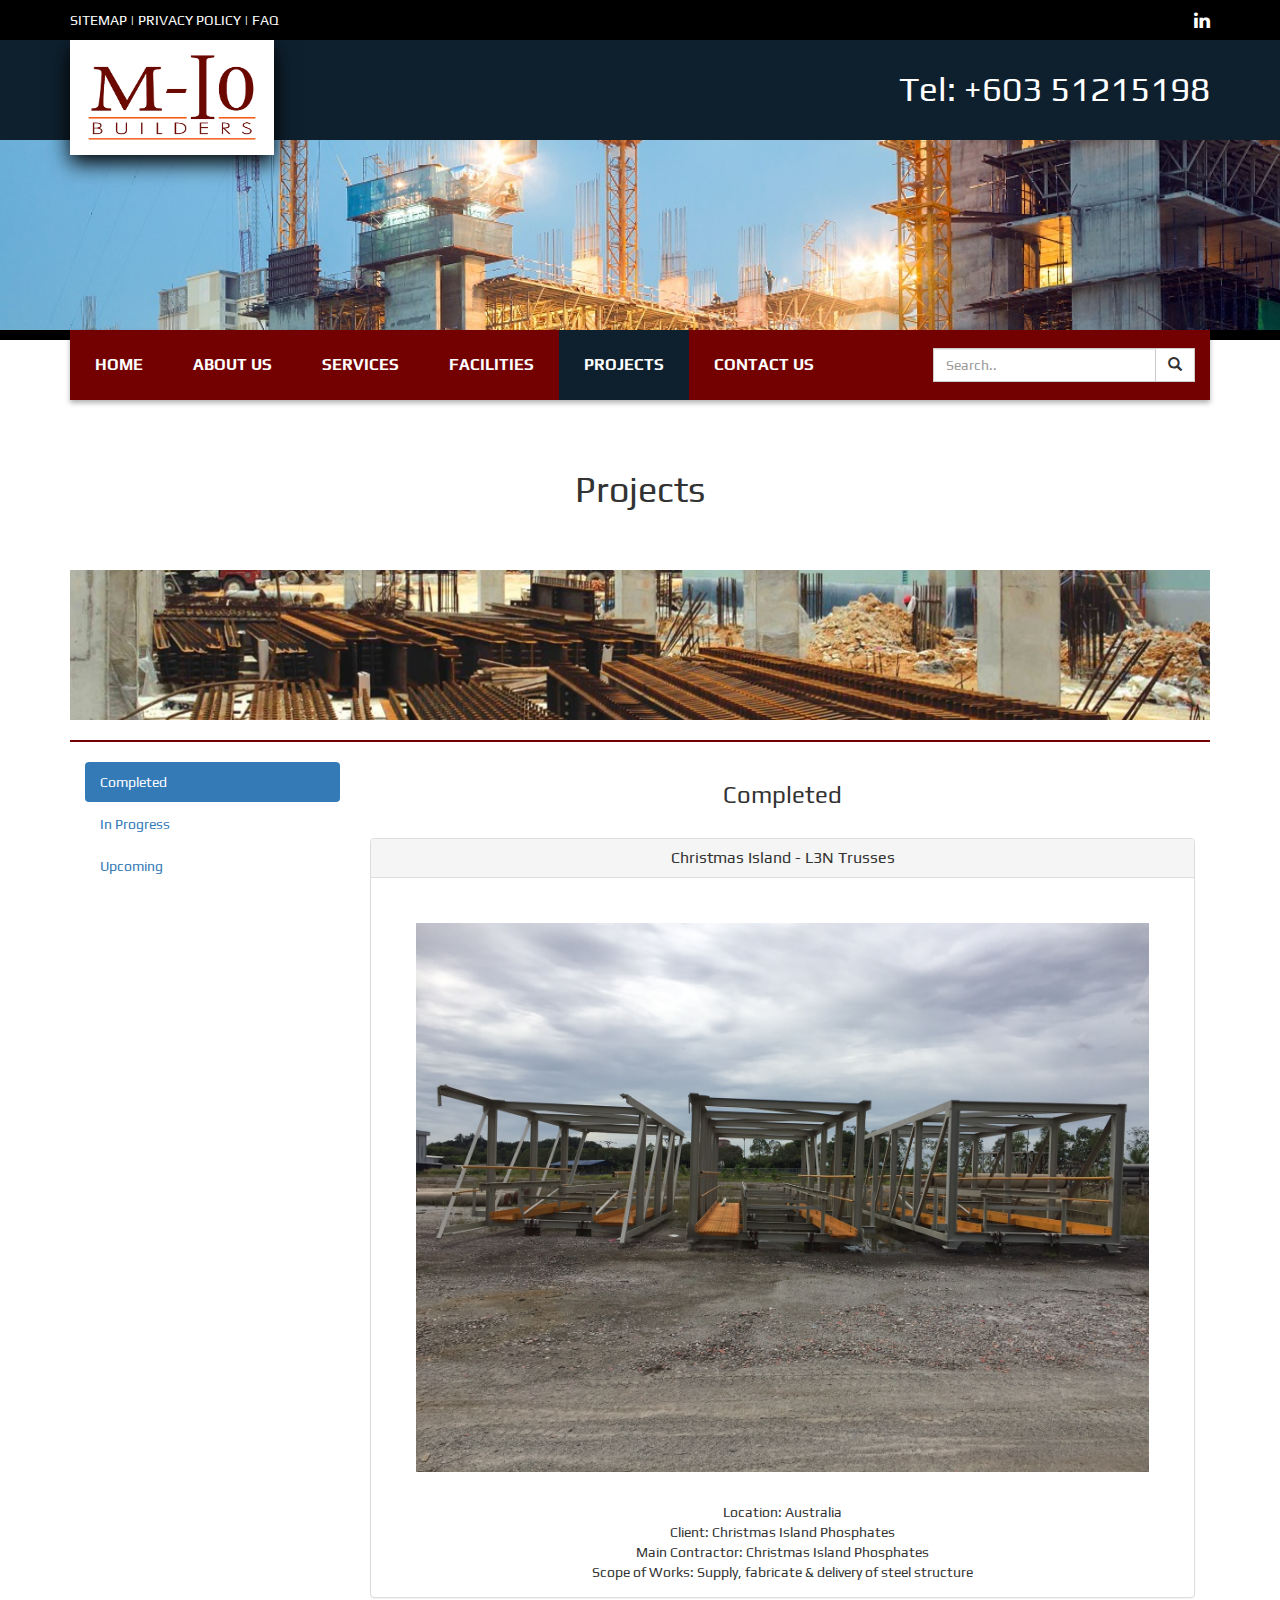
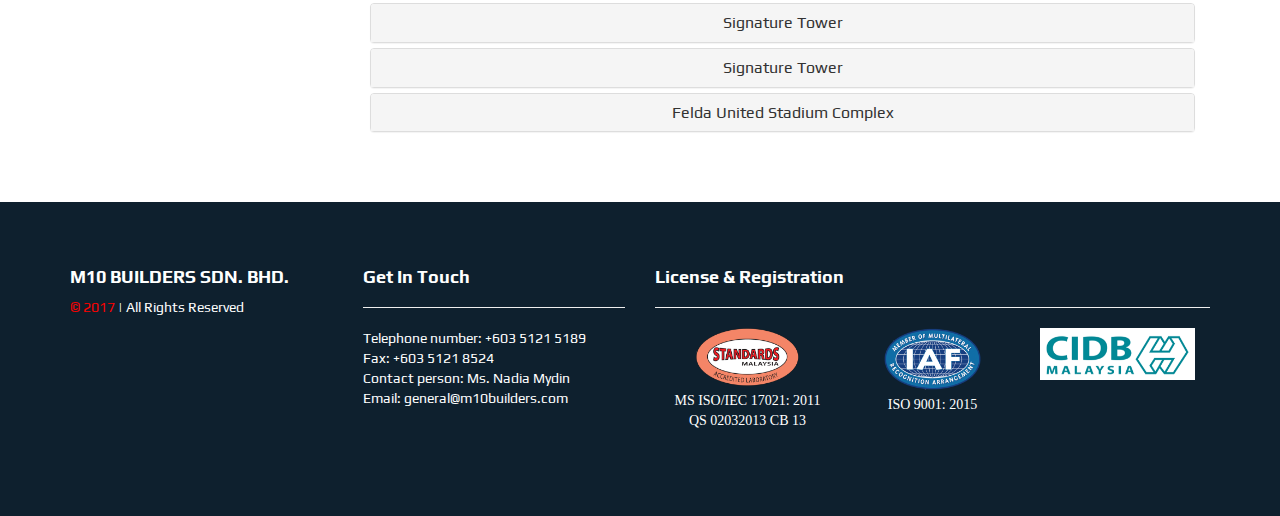
<file: projects.html>
<!DOCTYPE html>
<html lang="en">
<head>
    <meta charset="utf-8">
    <meta http-equiv="X-UA-Compatible" content="IE=edge">
    <meta name="viewport" content="width=device-width, initial-scale=1">
    <!-- The above 3 meta tags *must* come first in the head; any other head content must come *after* these tags -->
    <title>Projects | MIO-Builder</title>

    <link href="https://fonts.googleapis.com/css?family=Play" rel="stylesheet">


    <!-- Bootstrap -->
    <link rel="stylesheet" href="https://maxcdn.bootstrapcdn.com/bootstrap/3.3.7/css/bootstrap.min.css" integrity="sha384-BVYiiSIFeK1dGmJRAkycuHAHRg32OmUcww7on3RYdg4Va+PmSTsz/K68vbdEjh4u" crossorigin="anonymous">
    <!--<link rel="stylesheet" href="https://maxcdn.bootstrapcdn.com/bootstrap/3.3.7/css/bootstrap-theme.min.css" integrity="sha384-rHyoN1iRsVXV4nD0JutlnGaslCJuC7uwjduW9SVrLvRYooPp2bWYgmgJQIXwl/Sp" crossorigin="anonymous">  -->
    <!--<link rel="stylesheet" href="./css/owl.carousel.css">-->
    <!--<link rel="stylesheet" href="./css/owl.theme.default.css">-->
    <link rel="stylesheet" href="./css/animate.css">
    <link rel="stylesheet" href="./css/slicknav.css">
    <link rel="stylesheet" href="./css/font-awesome.css">
    <link rel="stylesheet" href="./css/styles.css">
    <!-- HTML5 shim and Respond.js for IE8 support of HTML5 elements and media queries -->
    <!-- WARNING: Respond.js doesn't work if you view the page via file:// -->
    <!--[if lt IE 9]>
    <script src="https://oss.maxcdn.com/html5shiv/3.7.3/html5shiv.min.js"></script>
    <script src="https://oss.maxcdn.com/respond/1.4.2/respond.min.js"></script>
    <![endif]-->
</head>
<body>
<div id="social-top" style="background-color:black;">
    <div class="container">
        <div class="pull-left" style="color: white;">
            SITEMAP | PRIVACY POLICY | FAQ
        </div>
        <div class="pull-right social-logo" style="color: white">
            <a href="#">
                <i class="fa fa-linkedin fa-lg" aria-hidden="true"></i>
            </a>
        </div>
    </div>
</div>
<!--<div id="top-logo">-->
    <!--<div class="container logo-container">-->
        <!--<div class="col-sm-3" style="text-align: center">-->
            <!--<img class="logo" src="./img/m10-logo-v1.png" alt="m10 logo">-->
        <!--</div>-->
        <!--<div class="col-sm-9" style="text-align: center">-->
            <!--<div class="top-logo-tel">-->
                <!--Tel: +603 51215198-->
            <!--</div>-->
        <!--</div>-->
    <!--</div>-->
<!--</div>-->
<div id="top-logo">
    <div class="container logo-container">
        <div class="pull-left cancel-pull-xs" style="text-align: center">
            <img class="logo" src="./img/mio-logo-small.png" alt="m10 logo">
        </div>
        <div class="pull-right top-logo-tel" style="text-align: center">
            <div class="">
                Tel: +603 51215198
            </div>
        </div>
    </div>
</div>

<div class="header-image"></div>
<!--navbar-->
<div class="container">
    <nav class="navbar navbar-default" style="margin-bottom: 0!important; background-color: #730102; margin-top: -10px;border-radius: 0; border: none; border-color:transparent; box-shadow: 0 3px 5px rgba(0,0,0,0.3);">
        <div class="container nav-container">
            <div class="navbar-header">
                <div class="container">
                    <form id="mobile-search" action="">
                        <div class="input-group">
                            <input type="text" class="form-control" placeholder="Search.." style="border-radius: 0!important;">
                            <div class="input-group-btn">
                                <button class="btn btn-default" type="submit" style="border-radius: 0!important;"><i class="glyphicon glyphicon-search"></i></button>
                            </div>
                        </div>
                    </form>
                </div>
            </div>
            <div id="navbar" class="navbar-collapse collapse">
                <ul class="nav navbar-nav">
                    <li><a href="index.html">Home</a></li>
                    <li><a href="about.html">About Us</a></li>
                    <li><a href="services.html">Services</a></li>
                    <li><a href="facilities.html">Facilities</a></li>
                    <li class="active"><a href="projects.html">Projects</a></li>
                    <li><a href="contact.html">Contact Us</a></li>
                </ul>
                <div class="col-sm-3 pull-right" style="margin-top: 18px; margin-right: 30px;">
                    <form action="">
                        <div class="input-group">
                            <input type="text" class="form-control" placeholder="Search.." style="border-radius: 0!important;">
                            <div class="input-group-btn">
                                <button class="btn btn-default" type="submit" style="border-radius: 0!important;"><i class="glyphicon glyphicon-search"></i></button>
                            </div>
                        </div>
                    </form>
                </div>
            </div><!--/.nav-collapse -->
        </div>
    </nav>

</div>
<!--mobile navbar-->
<ul id="menu">
    <li class="active"><a href="index.html">Home</a></li>
    <li><a href="about.html">About Us</a></li>
    <li><a href="services.html">Services</a></li>
    <li><a href="facilities.html">Facilities</a></li>
    <li><a href="projects.html">Projects</a></li>
    <li><a href="contact.html">Contact Us</a></li>
</ul>
<!--end of navbar-->

<div class="container" style="padding-bottom: 50px;">
    <div  class="center-block" style="padding: 50px 0">
        <h1 style="text-align: center">Projects</h1>
    </div>
    <div class="wow fadeInUpSmall col-sm-12" style="padding: 0; margin: 0; height: 150px; overflow: hidden">
        <img style="width: 100%; height: auto;" src="./img/cover-photo.jpg" alt="">
    </div>
    <div class="col-sm-12" style="margin:20px 0; border-bottom: 2px solid #730102"></div>
    <div class="col-sm-3">
        <div>
            <ul class="nav nav-pills nav-stacked">
                <li class="active"><a data-toggle="tab" href="#completed">Completed</a></li>
                <li><a data-toggle="tab" href="#inprogress">In Progress</a></li>
                <li><a data-toggle="tab" href="#future">Upcoming</a></li>
            </ul>
        </div>
    </div>
    <div class="col-sm-9">
        <div class="tab-content" style="text-align: center">
            <div id="completed" class="tab-pane fade in active">
                <h3 style="padding-bottom: 20px">Completed</h3>
                <div class="panel-group" id="accordion1" role="tablist" aria-multiselectable="true">
                    <div class="panel panel-default">
                        <div class="panel-heading" role="tab" id="headingOne">
                            <h4 class="panel-title">
                                <a role="button" data-toggle="collapse" data-parent="#accordion1" href="#collapseOne" aria-expanded="true" aria-controls="collapseOne">
                                    Christmas Island - L3N Trusses
                                </a>
                            </h4>
                        </div>
                        <div id="collapseOne" class="panel-collapse collapse in" role="tabpanel" aria-labelledby="headingOne">
                            <div class="panel-body">

                                <img style="padding: 30px;" width="100%" src="./img/projects/christmas-island-slider.JPG" alt="">
                                <br>
                                Location: Australia <br>
                                Client: Christmas Island Phosphates <br>
                                Main Contractor: Christmas Island Phosphates <br>
                                Scope of Works: Supply, fabricate & delivery of steel structure
                            </div>
                        </div>
                    </div>
                    <div class="panel panel-default">
                        <div class="panel-heading" role="tab" id="headingTwo">
                            <h4 class="panel-title">
                                <a class="collapsed" role="button" data-toggle="collapse" data-parent="#accordion1" href="#collapseTwo" aria-expanded="false" aria-controls="collapseTwo">
                                    Signature Tower
                                </a>
                            </h4>
                        </div>
                        <div id="collapseTwo" class="panel-collapse collapse" role="tabpanel" aria-labelledby="headingTwo">
                            <div class="panel-body">

                                <img style="padding: 30px;" width="100%" src="./img/projects/signature-tower.JPG" alt="">
                                <br>
                                Location : Kuala Lumpur
                                <br>
                                Client : Mulia Development Sdn Bhd
                                <br>
                                Main Contractor: Mulia Development Sdn Bhd
                                <br>
                                Scope of works : Supply, Fabricate, Delivery & Erection of Bridge Deck and Pedestrian Walkway
                            </div>
                        </div>
                    </div>
                    <div class="panel panel-default">
                        <div class="panel-heading" role="tab" id="headingThree">
                            <h4 class="panel-title">
                                <a class="collapsed" role="button" data-toggle="collapse" data-parent="#accordion1" href="#collapseThree" aria-expanded="false" aria-controls="collapseThree">
                                    Signature Tower
                                </a>
                            </h4>
                        </div>
                        <div id="collapseThree" class="panel-collapse collapse" role="tabpanel" aria-labelledby="headingThree">
                            <div class="panel-body">

                                <img style="padding: 30px;" width="100%" src="./img/projects/signature-tower2.JPG" alt="">
                                <br>
                                Location : Kuala Lumpur
                                <br>
                                Client : Euro Façade Tech Export Sdn Bhd
                                <br>
                                Main Contractor: Mulia Development Sdn Bhd
                                <br>
                                Scope of works : Supply and Fabricate Mild Steel Frame for Glass Window (Horizontal Steel Pallet).
                            </div>
                        </div>
                    </div>
                    <div class="panel panel-default">
                        <div class="panel-heading" role="tab" id="heading4">
                            <h4 class="panel-title">
                                <a class="collapsed" role="button" data-toggle="collapse" data-parent="#accordion1" href="#collapse4" aria-expanded="false" aria-controls="collapse4">
                                    Felda United Stadium Complex
                                </a>
                            </h4>
                        </div>
                        <div id="collapse4" class="panel-collapse collapse" role="tabpanel" aria-labelledby="heading4">
                            <div class="panel-body">

                                <img style="padding: 30px;" width="100%" src="./img/carousel/fproject4.JPG" alt="">
                                <br>
                                Location : Bandar Pusat Jengka, Pahang
                                <br>
                                Client : FELDA
                                <br>
                                Consultant : Cebeiller Sdn Bhd
                                <br>
                                Main Contractor: Johawaki Sdn Bhd
                                <br>
                                Duration : Two (2) months, May – July 2015
                                <br>
                                Scope of works : The execution and completion of proposed Stadium Complex roof structure, including supply, fabrication, delivery and erection. Total of 400 tons.
                            </div>
                        </div>
                    </div>
                </div>
            </div>
            <div id="inprogress" class="tab-pane fade in">
                <h3 style="padding-bottom: 20px">In Progress</h3>
                <div class="panel-group" id="accordion2" role="tablist" aria-multiselectable="true">
                    <div class="panel panel-default">
                        <div class="panel-heading" role="tab" id="headingOne">
                            <h4 class="panel-title">
                                <a role="button" data-toggle="collapse" data-parent="#accordion2" href="#collapseOne2" aria-expanded="true" aria-controls="collapseOne">
                                    Collapsible Group Item #1
                                </a>
                            </h4>
                        </div>
                        <div id="collapseOne2" class="panel-collapse collapse in" role="tabpanel" aria-labelledby="headingOne">
                            <div class="panel-body">
                                Anim pariatur cliche reprehenderit, enim eiusmod high life accusamus terry richardson ad squid. 3 wolf moon officia aute, non cupidatat skateboard dolor brunch. Food truck quinoa nesciunt laborum eiusmod. Brunch 3 wolf moon tempor, sunt aliqua put a bird on it squid single-origin coffee nulla assumenda shoreditch et. Nihil anim keffiyeh helvetica, craft beer labore wes anderson cred nesciunt sapiente ea proident. Ad vegan excepteur butcher vice lomo. Leggings occaecat craft beer farm-to-table, raw denim aesthetic synth nesciunt you probably haven't heard of them accusamus labore sustainable VHS.
                            </div>
                        </div>
                    </div>
                    <div class="panel panel-default">
                        <div class="panel-heading" role="tab" id="headingTwo">
                            <h4 class="panel-title">
                                <a class="collapsed" role="button" data-toggle="collapse" data-parent="#accordion2" href="#collapseTwo2" aria-expanded="false" aria-controls="collapseTwo">
                                    Collapsible Group Item #2
                                </a>
                            </h4>
                        </div>
                        <div id="collapseTwo2" class="panel-collapse collapse" role="tabpanel" aria-labelledby="headingTwo">
                            <div class="panel-body">
                                Anim pariatur cliche reprehenderit, enim eiusmod high life accusamus terry richardson ad squid. 3 wolf moon officia aute, non cupidatat skateboard dolor brunch. Food truck quinoa nesciunt laborum eiusmod. Brunch 3 wolf moon tempor, sunt aliqua put a bird on it squid single-origin coffee nulla assumenda shoreditch et. Nihil anim keffiyeh helvetica, craft beer labore wes anderson cred nesciunt sapiente ea proident. Ad vegan excepteur butcher vice lomo. Leggings occaecat craft beer farm-to-table, raw denim aesthetic synth nesciunt you probably haven't heard of them accusamus labore sustainable VHS.
                            </div>
                        </div>
                    </div>
                    <div class="panel panel-default">
                        <div class="panel-heading" role="tab" id="headingThree">
                            <h4 class="panel-title">
                                <a class="collapsed" role="button" data-toggle="collapse" data-parent="#accordion2" href="#collapseThree2" aria-expanded="false" aria-controls="collapseThree">
                                    Collapsible Group Item #3
                                </a>
                            </h4>
                        </div>
                        <div id="collapseThree2" class="panel-collapse collapse" role="tabpanel" aria-labelledby="headingThree">
                            <div class="panel-body">
                                Anim pariatur cliche reprehenderit, enim eiusmod high life accusamus terry richardson ad squid. 3 wolf moon officia aute, non cupidatat skateboard dolor brunch. Food truck quinoa nesciunt laborum eiusmod. Brunch 3 wolf moon tempor, sunt aliqua put a bird on it squid single-origin coffee nulla assumenda shoreditch et. Nihil anim keffiyeh helvetica, craft beer labore wes anderson cred nesciunt sapiente ea proident. Ad vegan excepteur butcher vice lomo. Leggings occaecat craft beer farm-to-table, raw denim aesthetic synth nesciunt you probably haven't heard of them accusamus labore sustainable VHS.
                            </div>
                        </div>
                    </div>
                </div>
            </div>
            <div id="future" class="tab-pane fade in">
                <h3 style="padding-bottom: 20px">Upcoming</h3>
                <div class="panel-group" id="accordion3" role="tablist" aria-multiselectable="true">
                    <div class="panel panel-default">
                        <div class="panel-heading" role="tab" id="headingOne">
                            <h4 class="panel-title">
                                <a role="button" data-toggle="collapse" data-parent="#accordion3" href="#collapseOne3" aria-expanded="true" aria-controls="collapseOne">
                                    Collapsible Group Item #1
                                </a>
                            </h4>
                        </div>
                        <div id="collapseOne3" class="panel-collapse collapse in" role="tabpanel" aria-labelledby="headingOne">
                            <div class="panel-body">
                                Anim pariatur cliche reprehenderit, enim eiusmod high life accusamus terry richardson ad squid. 3 wolf moon officia aute, non cupidatat skateboard dolor brunch. Food truck quinoa nesciunt laborum eiusmod. Brunch 3 wolf moon tempor, sunt aliqua put a bird on it squid single-origin coffee nulla assumenda shoreditch et. Nihil anim keffiyeh helvetica, craft beer labore wes anderson cred nesciunt sapiente ea proident. Ad vegan excepteur butcher vice lomo. Leggings occaecat craft beer farm-to-table, raw denim aesthetic synth nesciunt you probably haven't heard of them accusamus labore sustainable VHS.
                            </div>
                        </div>
                    </div>
                    <div class="panel panel-default">
                        <div class="panel-heading" role="tab" id="headingTwo">
                            <h4 class="panel-title">
                                <a class="collapsed" role="button" data-toggle="collapse" data-parent="#accordion3" href="#collapseTwo3" aria-expanded="false" aria-controls="collapseTwo">
                                    Collapsible Group Item #2
                                </a>
                            </h4>
                        </div>
                        <div id="collapseTwo3" class="panel-collapse collapse" role="tabpanel" aria-labelledby="headingTwo">
                            <div class="panel-body">
                                Anim pariatur cliche reprehenderit, enim eiusmod high life accusamus terry richardson ad squid. 3 wolf moon officia aute, non cupidatat skateboard dolor brunch. Food truck quinoa nesciunt laborum eiusmod. Brunch 3 wolf moon tempor, sunt aliqua put a bird on it squid single-origin coffee nulla assumenda shoreditch et. Nihil anim keffiyeh helvetica, craft beer labore wes anderson cred nesciunt sapiente ea proident. Ad vegan excepteur butcher vice lomo. Leggings occaecat craft beer farm-to-table, raw denim aesthetic synth nesciunt you probably haven't heard of them accusamus labore sustainable VHS.
                            </div>
                        </div>
                    </div>
                    <div class="panel panel-default">
                        <div class="panel-heading" role="tab" id="headingThree">
                            <h4 class="panel-title">
                                <a class="collapsed" role="button" data-toggle="collapse" data-parent="#accordion3" href="#collapseThree3" aria-expanded="false" aria-controls="collapseThree">
                                    Collapsible Group Item #3
                                </a>
                            </h4>
                        </div>
                        <div id="collapseThree3" class="panel-collapse collapse" role="tabpanel" aria-labelledby="headingThree">
                            <div class="panel-body">
                                Anim pariatur cliche reprehenderit, enim eiusmod high life accusamus terry richardson ad squid. 3 wolf moon officia aute, non cupidatat skateboard dolor brunch. Food truck quinoa nesciunt laborum eiusmod. Brunch 3 wolf moon tempor, sunt aliqua put a bird on it squid single-origin coffee nulla assumenda shoreditch et. Nihil anim keffiyeh helvetica, craft beer labore wes anderson cred nesciunt sapiente ea proident. Ad vegan excepteur butcher vice lomo. Leggings occaecat craft beer farm-to-table, raw denim aesthetic synth nesciunt you probably haven't heard of them accusamus labore sustainable VHS.
                            </div>
                        </div>
                    </div>
                </div>
            </div>
        </div>
    </div>

</div>


<section id="footer">
    <div class="container">
        <div class="row" style="padding-top: 20px;">
            <div id="footer-1" class="col-sm-3">
                <h4 style="font-weight: bolder; margin-bottom: -10px;">M10 BUILDERS SDN. BHD.</h4> <br>
                <span style="color: red">© 2017</span> | All Rights Reserved
            </div>


            <div id="footer-2" class="col-sm-3">
                <h4 style="font-weight: bolder">Get In Touch</h4>
                <hr>
                <div>
                    Telephone number: +603 5121 5189
                    ​<br>
                    Fax: +603 5121 8524
                    ​<br>
                    Contact person: Ms. Nadia Mydin
                    ​<br>
                    Email: general@m10builders.com
                </div>
            </div>


            <div id="footer-3" class="col-sm-6">
                <h4 style="font-weight: bolder">License & Registration</h4>
                <hr>

                <div class="col-sm-4 col-xs-4" style="text-align: center">
                    <img style="width: 66%" src="./img/standardpng.png" alt="">
                    <div class="iso">
                        MS ISO/IEC 17021: 2011 <br>
                        QS 02032013 CB 13
                    </div>
                </div>
                <div class="col-sm-4 col-xs-4" style="text-align: center">
                    <img style="width: 63%" src="./img/iafpng.png" alt="">
                    <div class="iso">
                        ISO 9001: 2015
                    </div>
                </div>
                <div class="col-sm-4 col-xs-4">
                    <img style="width: 100%" src="./img/cidb.png" alt="">
                </div>
            </div>
        </div>
    </div>
</section>

<a href="#" class="scrollToTop"><i class="glyphicon glyphicon-chevron-up"></i></a>


<!--jquery-->
<script src="https://ajax.googleapis.com/ajax/libs/jquery/1.12.4/jquery.min.js"></script>

<!--other scripts -->
<script src="https://maxcdn.bootstrapcdn.com/bootstrap/3.3.7/js/bootstrap.min.js" integrity="sha384-Tc5IQib027qvyjSMfHjOMaLkfuWVxZxUPnCJA7l2mCWNIpG9mGCD8wGNIcPD7Txa" crossorigin="anonymous"></script>
<script src="./js/jquery.slicknav.js"></script>
<script src="./js/wow.js"></script>
<script src="./js/script.js"></script>
</body>
</html>
</file>
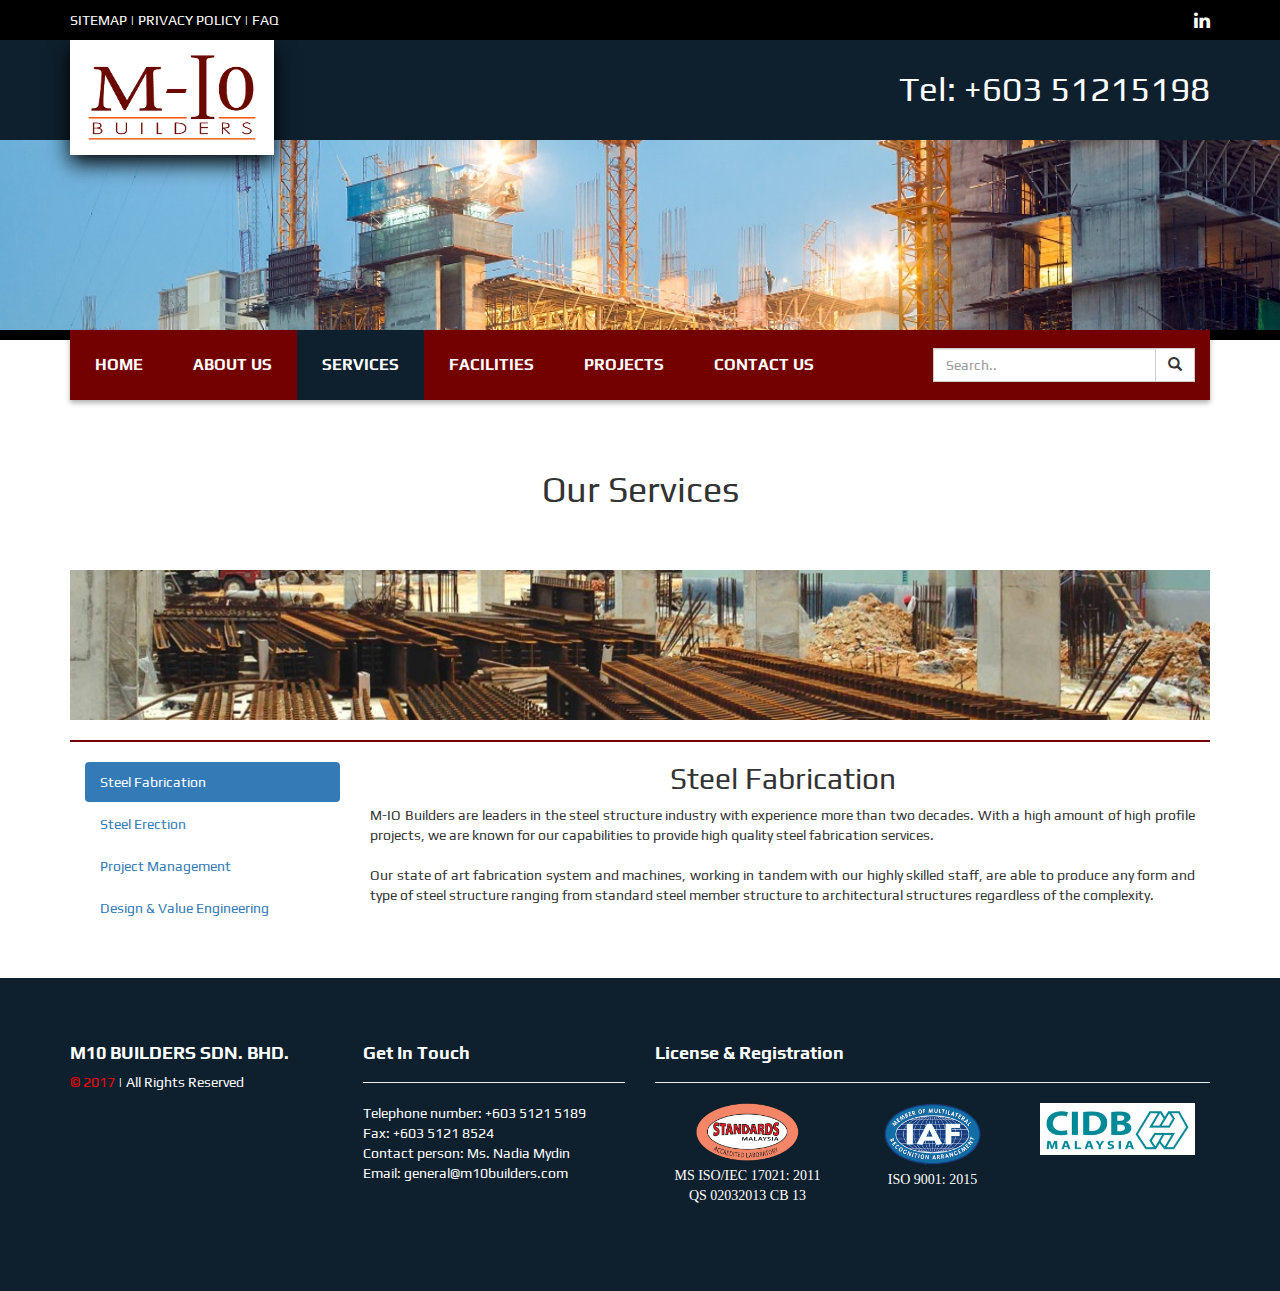
<file: services.html>
<!DOCTYPE html>
<html lang="en">
<head>
    <meta charset="utf-8">
    <meta http-equiv="X-UA-Compatible" content="IE=edge">
    <meta name="viewport" content="width=device-width, initial-scale=1">
    <!-- The above 3 meta tags *must* come first in the head; any other head content must come *after* these tags -->
    <title>Services | MIO-Builder</title>

    <link href="https://fonts.googleapis.com/css?family=Play" rel="stylesheet">


    <!-- Bootstrap -->
    <link rel="stylesheet" href="https://maxcdn.bootstrapcdn.com/bootstrap/3.3.7/css/bootstrap.min.css" integrity="sha384-BVYiiSIFeK1dGmJRAkycuHAHRg32OmUcww7on3RYdg4Va+PmSTsz/K68vbdEjh4u" crossorigin="anonymous">
    <!--<link rel="stylesheet" href="https://maxcdn.bootstrapcdn.com/bootstrap/3.3.7/css/bootstrap-theme.min.css" integrity="sha384-rHyoN1iRsVXV4nD0JutlnGaslCJuC7uwjduW9SVrLvRYooPp2bWYgmgJQIXwl/Sp" crossorigin="anonymous">  -->
    <!--<link rel="stylesheet" href="./css/owl.carousel.css">-->
    <!--<link rel="stylesheet" href="./css/owl.theme.default.css">-->
    <link rel="stylesheet" href="./css/slicknav.css">
    <link rel="stylesheet" href="./css/animate.css">
    <link rel="stylesheet" href="./css/font-awesome.css">
    <link rel="stylesheet" href="./css/styles.css">
    <!-- HTML5 shim and Respond.js for IE8 support of HTML5 elements and media queries -->
    <!-- WARNING: Respond.js doesn't work if you view the page via file:// -->
    <!--[if lt IE 9]>
    <script src="https://oss.maxcdn.com/html5shiv/3.7.3/html5shiv.min.js"></script>
    <script src="https://oss.maxcdn.com/respond/1.4.2/respond.min.js"></script>
    <![endif]-->
</head>
<body>
<div id="social-top" style="background-color:black;">
    <div class="container">
        <div class="pull-left" style="color: white;">
            SITEMAP | PRIVACY POLICY | FAQ
        </div>
        <div class="pull-right social-logo" style="color: white">
            <a href="#">
                <i class="fa fa-linkedin fa-lg" aria-hidden="true"></i>
            </a>
        </div>
    </div>
</div>
<!--<div id="top-logo">-->
    <!--<div class="container logo-container">-->
        <!--<div class="col-sm-3" style="text-align: center">-->
            <!--<img class="logo" src="./img/m10-logo-v1.png" alt="m10 logo">-->
        <!--</div>-->
        <!--<div class="col-sm-9" style="text-align: center">-->
            <!--<div class="top-logo-tel">-->
                <!--Tel: +603 51215198-->
            <!--</div>-->
        <!--</div>-->
    <!--</div>-->
<!--</div>-->
<div id="top-logo">
    <div class="container logo-container">
        <div class="pull-left cancel-pull-xs" style="text-align: center">
            <img class="logo" src="./img/mio-logo-small.png" alt="m10 logo">
        </div>
        <div class="pull-right top-logo-tel" style="text-align: center">
            <div class="">
                Tel: +603 51215198
            </div>
        </div>
    </div>
</div>


<div class="header-image"></div>
<!--navbar-->
<div class="container">
    <nav class="navbar navbar-default" style="margin-bottom: 0!important; background-color: #730102; margin-top: -10px;border-radius: 0; border: none; border-color:transparent; box-shadow: 0 3px 5px rgba(0,0,0,0.3);">
        <div class="container nav-container">
            <div class="navbar-header">
                <div class="container">
                    <form id="mobile-search" action="">
                        <div class="input-group">
                            <input type="text" class="form-control" placeholder="Search.." style="border-radius: 0!important;">
                            <div class="input-group-btn">
                                <button class="btn btn-default" type="submit" style="border-radius: 0!important;"><i class="glyphicon glyphicon-search"></i></button>
                            </div>
                        </div>
                    </form>
                </div>
            </div>
            <div id="navbar" class="navbar-collapse collapse">
                <ul class="nav navbar-nav">
                    <li><a href="index.html">Home</a></li>
                    <li><a href="about.html">About Us</a></li>
                    <li class="active"><a href="services.html">Services</a></li>
                    <li><a href="facilities.html">Facilities</a></li>
                    <li><a href="projects.html">Projects</a></li>
                    <li><a href="contact.html">Contact Us</a></li>
                </ul>
                <div class="col-sm-3 pull-right" style="margin-top: 18px; margin-right: 30px;">
                    <form action="">
                        <div class="input-group">
                            <input type="text" class="form-control" placeholder="Search.." style="border-radius: 0!important;">
                            <div class="input-group-btn">
                                <button class="btn btn-default" type="submit" style="border-radius: 0!important;"><i class="glyphicon glyphicon-search"></i></button>
                            </div>
                        </div>
                    </form>
                </div>
            </div><!--/.nav-collapse -->
        </div>
    </nav>

</div>
<!--mobile navbar-->
<ul id="menu">
    <li class="active"><a href="index.html">Home</a></li>
    <li><a href="about.html">About Us</a></li>
    <li><a href="services.html">Services</a></li>
    <li><a href="facilities.html">Facilities</a></li>
    <li><a href="projects.html">Projects</a></li>
    <li><a href="contact.html">Contact Us</a></li>
</ul>
<!--end of navbar-->
<div class="container" style="padding-bottom: 50px;">

    <div class="center-block" style="padding: 50px 0">
        <h1 style="text-align: center">Our Services</h1>
    </div>
    <div class="wow fadeInUpSmall col-sm-12" style="padding: 0; margin: 0; height: 150px; overflow: hidden">
        <img style="width: 100%; height: auto;" src="./img/cover-photo.jpg" alt="">
    </div>
    <div class="col-sm-12" style="margin:20px 0; border-bottom: 2px solid #730102"></div>
    <div class="wow fadeInUpSmall col-sm-3">
        <ul class="nav nav-pills nav-stacked">
            <li class="active"><a data-toggle="tab" href="#steel-fabrication">Steel Fabrication</a></li>
            <li><a data-toggle="tab" href="#steel-erection">Steel Erection</a></li>
            <li><a data-toggle="tab" href="#project-management">Project Management</a></li>
            <li><a data-toggle="tab" href="#engineering">Design & Value Engineering</a></li>
        </ul>
    </div>
    <div class="wow fadeInUpSmall col-sm-9">
        <div class="tab-content">
            <div id="steel-fabrication" class="tab-pane fade in active">
                <h2 style="text-align: center; margin-top: 0;">Steel Fabrication</h2>
                <div style="text-align: justify">
                    M-IO Builders are leaders in the steel structure industry with experience more than two decades.
                    With a high amount of high profile projects, we are known for our capabilities to provide high quality steel fabrication services.
                    <br>
                    <br>
                    Our state of art fabrication system and machines,
                    working in tandem with our highly skilled staff,
                    are able to produce any form and type of steel structure ranging from standard steel member structure to architectural structures regardless of the complexity.
                </div>
            </div>
            <div id="engineering" class="tab-pane fade in">
                <h2 style="text-align: center; margin-top: 0">Design & Value Engineering</h2>
                <div style="text-align: justify">
                    For over two decades, we have provided unrivaled technical services globally.
                    Our suite of services include end to end solutions from project management, engineering design, steel fabrication and erection.
                    We ensure that the development and execution of a project will go smoothly and without unnecessary delay.
                    We also continually keep ourselves  abreast with the constantly changing global regulatory requirements.
                </div>
            </div>
            <div id="project-management" class="tab-pane fade in">
                <h2 style="text-align: center; margin-top: 0">Project Management</h2>
                <div style="text-align: justify">
                    For over two decades, we have provided unrivaled technical services globally.
                    Our suite of services include end to end solutions from project management, engineering design, steel fabrication and erection.
                    We ensure that the development and execution of a project will go smoothly and without unnecessary delay.
                    We also continually keep ourselves  abreast with the constantly changing global regulatory requirements.
                </div>
            </div>
            <div id="steel-erection" class="tab-pane fade in">
                <h2 style="text-align: center; margin-top: 0">Steel Erection</h2>
                <div style="text-align: justify">
                    For over two decades, we have provided unrivaled technical services globally.
                    Our suite of services include end to end solutions from project management, engineering design, steel fabrication and erection.
                    We ensure that the development and execution of a project will go smoothly and without unnecessary delay.
                    We also continually keep ourselves  abreast with the constantly changing global regulatory requirements.
                </div>
            </div>
        </div>
    </div>

    <!--<div class="wow fadeInUpSmall col-sm-6">-->
        <!--<h2 style="text-align: center">Steel Fabrication</h2>-->
        <!--<div style="text-align: justify">-->
            <!--M-IO Builders are leaders in the steel structure industry with experience more than two decades.-->
            <!--With a high amount of high profile projects, we are known for our capabilities to provide high quality steel fabrication services.-->
            <!--<br>-->
            <!--<br>-->
            <!--Our state of art fabrication system and machines,-->
            <!--working in tandem with our highly skilled staff,-->
            <!--are able to produce any form and type of steel structure ranging from standard steel member structure to architectural structures regardless of the complexity.-->
        <!--</div>-->
    <!--</div>-->
    <!--<div class="wow fadeInUpSmall col-sm-6">-->
        <!--<h2 style="text-align: center">Engineering</h2>-->
        <!--<div style="text-align: justify">-->
            <!--For over two decades, we have provided unrivaled technical services globally.-->
            <!--Our suite of services include end to end solutions from project management, engineering design, steel fabrication and erection.-->
            <!--We ensure that the development and execution of a project will go smoothly and without unnecessary delay.-->
            <!--We also continually keep ourselves  abreast with the constantly changing global regulatory requirements.-->
        <!--</div>-->
    <!--</div>-->

</div>


<section id="footer">
    <div class="container">
        <div class="row" style="padding-top: 20px;">
            <div id="footer-1" class="col-sm-3">
                <h4 style="font-weight: bolder; margin-bottom: -10px;">M10 BUILDERS SDN. BHD.</h4> <br>
                <span style="color: red">© 2017</span> | All Rights Reserved
            </div>


            <div id="footer-2" class="col-sm-3">
                <h4 style="font-weight: bolder">Get In Touch</h4>
                <hr>
                <div>
                    Telephone number: +603 5121 5189
                    ​<br>
                    Fax: +603 5121 8524
                    ​<br>
                    Contact person: Ms. Nadia Mydin
                    ​<br>
                    Email: general@m10builders.com
                </div>
            </div>


            <div id="footer-3" class="col-sm-6">
                <h4 style="font-weight: bolder">License & Registration</h4>
                <hr>

                <div class="col-sm-4 col-xs-4" style="text-align: center">
                    <img style="width: 66%" src="./img/standardpng.png" alt="">
                    <div class="iso">
                        MS ISO/IEC 17021: 2011 <br>
                        QS 02032013 CB 13
                    </div>
                </div>
                <div class="col-sm-4 col-xs-4" style="text-align: center">
                    <img style="width: 63%" src="./img/iafpng.png" alt="">
                    <div class="iso">
                        ISO 9001: 2015
                    </div>
                </div>
                <div class="col-sm-4 col-xs-4">
                    <img style="width: 100%" src="./img/cidb.png" alt="">
                </div>
            </div>
        </div>
    </div>
</section>

<a href="#" class="scrollToTop"><i class="glyphicon glyphicon-chevron-up"></i></a>


<!--jquery-->
<script src="https://ajax.googleapis.com/ajax/libs/jquery/1.12.4/jquery.min.js"></script>

<!--other scripts -->
<script src="https://maxcdn.bootstrapcdn.com/bootstrap/3.3.7/js/bootstrap.min.js" integrity="sha384-Tc5IQib027qvyjSMfHjOMaLkfuWVxZxUPnCJA7l2mCWNIpG9mGCD8wGNIcPD7Txa" crossorigin="anonymous"></script>
<script src="./js/jquery.slicknav.js"></script>
<script src="./js/wow.js"></script>
<script src="./js/script.js"></script>
<script>
    $(document).ready(function(){
        var hash = window.location.hash;
        hash && $('ul.nav a[href="' + hash + '"]').tab('show');
    });
</script>
</body>
</html>
</file>
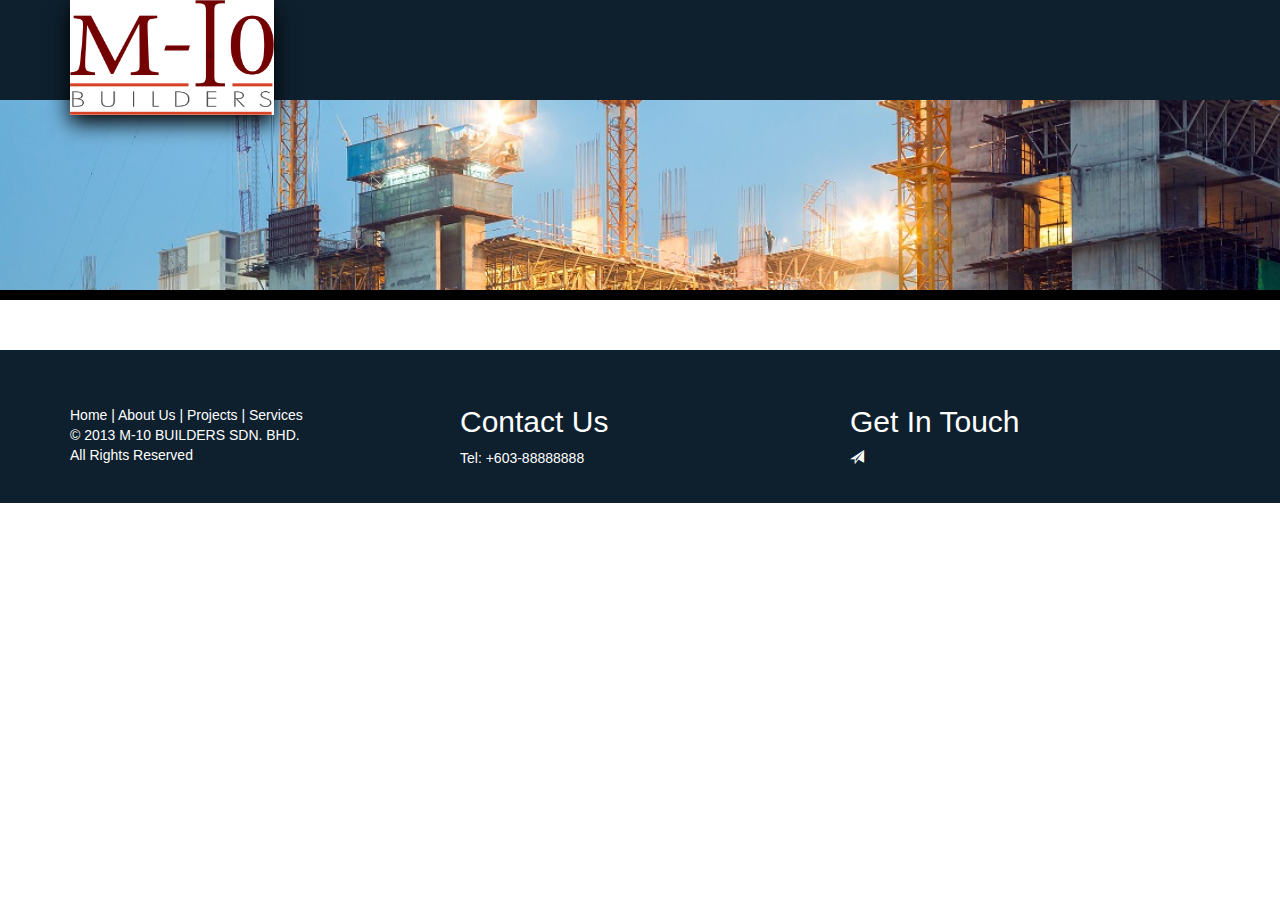
<file: team.html>
<!DOCTYPE html>
<html lang="en">
<head>
    <meta charset="utf-8">
    <meta http-equiv="X-UA-Compatible" content="IE=edge">
    <meta name="viewport" content="width=device-width, initial-scale=1">
    <!-- The above 3 meta tags *must* come first in the head; any other head content must come *after* these tags -->
    <title>MIO-Builder</title>

    <!-- Bootstrap -->
    <link rel="stylesheet" href="https://maxcdn.bootstrapcdn.com/bootstrap/3.3.7/css/bootstrap.min.css" integrity="sha384-BVYiiSIFeK1dGmJRAkycuHAHRg32OmUcww7on3RYdg4Va+PmSTsz/K68vbdEjh4u" crossorigin="anonymous">
    <!--<link rel="stylesheet" href="https://maxcdn.bootstrapcdn.com/bootstrap/3.3.7/css/bootstrap-theme.min.css" integrity="sha384-rHyoN1iRsVXV4nD0JutlnGaslCJuC7uwjduW9SVrLvRYooPp2bWYgmgJQIXwl/Sp" crossorigin="anonymous">  -->
    <!--<link rel="stylesheet" href="./css/owl.carousel.css">-->
    <!--<link rel="stylesheet" href="./css/owl.theme.default.css">-->
    <link rel="stylesheet" href="./css/styles.css">
    <!-- HTML5 shim and Respond.js for IE8 support of HTML5 elements and media queries -->
    <!-- WARNING: Respond.js doesn't work if you view the page via file:// -->
    <!--[if lt IE 9]>
    <script src="https://oss.maxcdn.com/html5shiv/3.7.3/html5shiv.min.js"></script>
    <script src="https://oss.maxcdn.com/respond/1.4.2/respond.min.js"></script>
    <![endif]-->
</head>
<body>
<!--navbar-->
<!--<nav class="navbar navbar-default navbar-fixed-top">-->
<!--<div class="container">-->
<!--<div class="navbar-header">-->
<!--<button type="button" class="navbar-toggle collapsed" data-toggle="collapse" data-target="#navbar" aria-expanded="false" aria-controls="navbar">-->
<!--<span class="sr-only">Toggle navigation</span>-->
<!--<span class="icon-bar"></span>-->
<!--<span class="icon-bar"></span>-->
<!--<span class="icon-bar"></span>-->
<!--</button>-->
<!--<a class="navbar-brand" href="#">M10 Builder</a>-->
<!--</div>-->
<!--<div id="navbar" class="navbar-collapse collapse">-->
<!--<ul class="nav navbar-nav">-->
<!--<li class="active"><a href="#">Home</a></li>-->
<!--<li><a href="#about">About Us</a></li>-->
<!--<li><a href="#contact">Services</a></li>-->
<!--<li><a href="#contact">Facilities</a></li>-->
<!--<li><a href="#contact">Projects</a></li>-->
<!--<li><a href="#contact">Contact Us</a></li>-->
<!--</ul>-->
<!--</div>&lt;!&ndash;/.nav-collapse &ndash;&gt;-->
<!--</div>-->
<!--</nav>-->
<!--end of navbar-->
<div id="top-logo">
    <div class="container logo-container">
        <img class="logo" src="img/m-10-logo.png" alt="m10 logo">
    </div>
</div>

<div class="header-image"></div>
<div class="container" style="padding-bottom: 50px;">
    <section id="team-members">

    </section>
</div>

<section id="footer">
    <div class="container">
        <div class="row">
            <div class="col-md-4" style="padding-top: 20px;">
                Home | About Us | Projects | Services <br>
                © 2013 M-10 BUILDERS SDN. BHD.<br>
                All Rights Reserved
            </div>
            <div class="col-md-4">
                <h2>Contact Us</h2>
                <div>
                    Tel: +603-88888888
                </div>
            </div>
            <div class="col-md-4">
                <h2>
                    Get In Touch
                </h2>
                <div>
                    <span class="glyphicon glyphicon-send" aria-hidden="true"></span>
                </div>
            </div>
        </div>
    </div>
</section>

<!--jquery-->
<script src="https://ajax.googleapis.com/ajax/libs/jquery/1.12.4/jquery.min.js"></script>

<!--other scripts -->
<script src="https://maxcdn.bootstrapcdn.com/bootstrap/3.3.7/js/bootstrap.min.js" integrity="sha384-Tc5IQib027qvyjSMfHjOMaLkfuWVxZxUPnCJA7l2mCWNIpG9mGCD8wGNIcPD7Txa" crossorigin="anonymous"></script>

</body>
</html>
</file>
<file: css/camera.css>
.camera_container {
    position: relative;
    padding-bottom: 36.5%;
}

@media (max-width: 821.91781px) {
    .camera_container {
        padding-bottom: 300px;
    }
}

.camera_wrap {
    display: none;
    position: absolute;
    left: 0;
    top: 0;
    width: 100%;
    margin-bottom: 0!important;
    height: 100%;
    background: #fff;
    z-index: 0;
}

.camera_wrap img {
    max-width: none!important;
}

.camera_fakehover {
    height: 100%;
    min-height: 60px;
    position: relative;
    width: 100%;
}

.camera_src {
    display: none;
}

.cameraCont,
.cameraContents {
    height: 100%;
    position: relative;
    width: 100%;
    z-index: 1;
}

.cameraSlide {
    position: absolute;
    left: 0;
    right: 0;
    top: 0;
    bottom: 0;
}

.cameraContent {
    position: absolute;
    left: 0;
    right: 0;
    top: 0;
    bottom: 0;
    display: none;
}

.camera_target {
    position: absolute;
    left: 0;
    right: 0;
    top: 0;
    bottom: 0;
    overflow: hidden;
    text-align: left;
    z-index: 0;
}

.camera_overlayer {
    position: absolute;
    left: 0;
    right: 0;
    top: 0;
    bottom: 0;
    overflow: hidden;
    z-index: 0;
}

.camera_target_content {
    position: absolute;
    left: 0;
    right: 0;
    top: 0;
    bottom: 0;
    overflow: hidden;
    z-index: 2;
}

.camera_loader {
    background: #fff url(../img/camera-loader.gif) no-repeat center;
    border: 1px solid #ffffff;
    border-radius: 18px;
    height: 36px;
    left: 50%;
    overflow: hidden;
    position: absolute;
    margin: -18px 0 0 -18px;
    top: 50%;
    width: 36px;
    z-index: 3;
}

.camera_nav_cont {
    height: 65px;
    overflow: hidden;
    position: absolute;
    right: 9px;
    top: 15px;
    width: 120px;
    z-index: 4;
}

.camerarelative {
    overflow: hidden;
    position: relative;
}

.imgFake {
    cursor: pointer;
}

.camera_command_wrap .hideNav {
    display: none;
}

.camera_command_wrap {
    left: 0;
    position: relative;
    right: 0;
    z-index: 4;
}

.showIt {
    display: none;
}

.camera_clear {
    clear: both;
    display: block;
    height: 1px;
    margin: -1px 0 25px;
    position: relative;
}

.camera_caption {
    display: none;
}

.cameraContent .camera_caption {
    display: block;
}

.camera_caption {
    left: 0;
    right: 0;
    position: absolute;
    bottom: 0;
}

.camera_caption p {
    color: #fff;
    font-family: "Play", sans-serif;
    font-size: 36px;
    line-height: 42px;
    font-weight: 700;
    text-transform: uppercase;
    background: rgba(21, 49, 66, 0.7);
    padding-top: 10px;
    padding-bottom: 10px;
    margin-bottom: -10px;
}

@media (min-width: 768px) {
    .camera_caption p {
        padding-left: 30px;
    }
}

@media (min-width: 992px) {
    .camera_caption p {
        max-width: 628px;
        padding-top: 48px;
        padding-bottom: 53px;
        font-size: 72px;
        letter-spacing: -3.5px;
    }
}

.camera_caption p span {
    font-size: 18px;
    line-height: 1.2;
}

@media (min-width: 992px) {
    .camera_caption p span {
        font-size: 48px;
        letter-spacing: -2.4px;
    }
}

.camera_caption>div {
    height: 100%;
}

.camera_pag {
    position: absolute;
    margin-left: auto;
    margin-right: auto;
    right: 0;
    left: 0;
    bottom: -3px;
}

@media (min-width: 768px) {
    .camera_pag {
        width: 720px;
        text-align: left;
        /*padding-left: 33px;*/
    }
}

@media (min-width: 992px) {
    .camera_pag {
        width: 940px;
        bottom: 13px;
    }
}

@media (min-width: 1200px) {
    .camera_pag {
        width: 1170px;
    }
}

.camera_pag_ul li {
    display: inline-block;
    width: 50px;
    height: 6px;
    line-height: 6px;
    text-align: center;
    cursor: pointer;
    background: #fff;
    -webkit-transition: 0.3s all ease;
    transition: 0.3s all ease;
}

.camera_pag_ul li.cameracurrent,
.camera_pag_ul li:hover {
    background: #c0251b;
}

.camera_pag_ul li+li {
    margin-left: 5px;
}

.camera_pag_ul li>span {
    display: none;
}
</file>
<file: css/styles.css>
body{
    font-family: 'Play', sans-serif !important;
}

#social-top{
    background-color:black;
    padding: 10px 0;
}

#social-top .social-logo a,
#social-top .social-logo a:hover{
    color: white;
}

#menu, .slicknav_menu{
    display: none;
}

#mobile-search{
    display: none;
    margin-top: 8px;
}

#navsearch{
    margin-top: 18px;
    margin-right: 30px;
}

#navbar{
    text-transform: uppercase;
    margin: 0;
    padding: 0;
}

.nav-container{
    margin:0;
    padding: 0;
}

.nav-container li.active{
    padding: 0;
    margin: 0;
}

#navbar a, #navbar a:hover, #navbar a:focus{
    color: white;
    padding: 25px;
    font-size: 16px;
    font-weight: bolder;
}

#navbar li.active a, #navbar li:hover{
    background-color: #0E202E!important;
}

#top-logo{
    /*background-color: darkblue;*/
    background-color: #0E202E;
    height:100px;
    position: relative;
    z-index:10;
}

.top-logo-tel{
    margin-top: 24px;
    color: white;
    font-size: 35px;
    float:right!important;
}

.logo-container{
    height:100%;
}

.logo{
    height: 115px;
    width: 204px;
    /*padding: 20px;*/
    background: white;
    box-shadow: 0px 8px 20px 0px black;
    -moz-box-shadow: 0px 8px 20px 0px black;
    -webkit-box-shadow: 0px 8px 20px 0px black;
}

#top-slider{
    /*background: url('../img/slider1.jpg') center no-repeat;*/
    /*background-size: cover;*/
    /*display: none;*/
    /*position: relative;*/
    /*min-height:300px;*/
    /*width: 100%;*/
    border-bottom: 10px solid black;
}

#services{
    background-color: #730102;
    color: white;
    padding: 30px 0;
    text-align: center;    
    
}

#services .col-sm-3{
    padding-left: 0!important;
}

.services-title{
    /*color: white;*/
    color: navy;
    /*background-color: #003f54;*/
    /*background-color: #d74326;*/
    background-color: #ccc9c9;
    padding-bottom: 20px;
}

.services-title img{
    width: 100%;
}

#services .s-box{
    /*border: 1px solid black;*/
    min-height: 250px;
    margin-bottom: 20px;
}

#services .content{
    padding:20px 40px;
}

#recent-projects {
    padding: 30px 0;
}

#recent-projects .projects-front-content{
    padding: 20px;
    background-color: #730102;
    color: white;
    margin-bottom: 20px;
    text-align: center;
}

#locations{
    height: 300px;
}

#footer{
    background-color: #0E202E;
    color: white;
    padding: 35px 0;
}

#footer-1, #footer-2, #footer-3{
    margin-bottom: 50px;
}

#footer .content{
    margin: 30px 0;
    text-align: center;
}

#footer .iso{
    margin-top: 5px;
    font-family: "Times New Roman", Times, serif;
}

#footer a{
    color: white;
}

/*owl*/

.owl-nav{
    position: absolute;
    top:-50px;
    right: 0;
    display: block!important;
}

.owl-next{ float: right }
.owl-prev{ float: left }

.owl-carousel .owl-nav .owl-prev,
.owl-carousel .owl-nav .owl-next,
.owl-carousel .owl-dot {
    width:30px;
    height:30px;
}
.owl-carousel .owl-nav .owl-prev{
    background: url('../img/carousel/prev.png') no-repeat;
}

.owl-carousel .owl-nav .owl-next{
    background: url('../img/carousel/next.png') no-repeat;
}

.owl-carousel .owl-nav .owl-prev:hover{
    background: url('../img/carousel/prev-active.png') no-repeat;
}
.owl-carousel .owl-nav .owl-next:hover{
    background: url('../img/carousel/next-active.png') no-repeat;
}

/*end owl*/

#who-we-are{
    /*margin-bottom: 50px;*/
}

.header-image{
    height:200px;
    /*background-color: red;*/
    background: url('../img/slider1.jpg') no-repeat center;
    background-size: cover;
    border-bottom: 10px solid black;
}

.bod-members-title{
    padding: 50px 0;
    text-align: center;
}

.bod-people{
    margin-left: auto;
    margin-right: auto;
    max-width: 270px;
    background: #eaeaea;
    border-bottom: 6px solid #e1e1e1;
}

.bod-people img{
    width: 100%;
    max-height: 154px;
}

.bod-padding{
    padding-bottom: 20px;
}

.bod-info{
    position: relative;
    padding: 22px 40px 22px 20px
}

/*.img-cover{*/
    /*object-fit:cover;*/
    /*width: 100%;*/
    /*height: 450px;*/
    /*transition: all .2s ease-in-out;*/
/*}*/
/**/
/*.img-cover:hover{*/
    /*transform: scale(1.1);*/
/*}*/

.cover-img {
    display: flex;
    -webkit-justify-content: center;
    justify-content: center;
    -webkit-align-items: center;
    align-items: center;
    height: 325px; /* or other desired height */
    overflow: hidden;
    margin-bottom: 20px;
    -webkit-filter: brightness(65%);
    -moz-filter: brightness(65%);
    -filter: brightness(65%);

}

.cover-img img{
    min-width: 300px;
    width: 100%;
    height: 100%;
}
.cover-img a img {
    flex: none;
    -webkit-transition: all ease-in-out 0.5s;
    -moz-transition: all ease-in-out 0.5s;
    transition: all ease-in-out 0.5s;
}
.cover-img:hover img {
    -moz-transform: scale(1.2);
    -webkit-transform: scale(1.2);
    transform: scale(1.2);
}

.cover-img-text{
    position: absolute;
    bottom: 23%;
    left: 11%;
    font-size: 18px;
    text-transform: uppercase;
    text-align: justify;
}

.btn-square {
    border-radius: 0 !important;
}

.wow{
    visibility: hidden;
}

.scrollToTop{
    width:40px;
    height:40px;
    padding:10px;
    text-align:center;
    background: black;
    font-weight: bold;
    color: white;
    text-decoration: none;
    position:fixed;
    bottom:20px;
    right:20px;
    display:none;
    border-radius: 100px;
    z-index: 1000;
}


.scrollToTop:hover{
    text-decoration:none;
    color: white;
}


/* arrow*/

.cover-img .arrow {
    line-height: 26px!important;
    font-size: 14px!important;
    font-family: FontAwesome!important;
    opacity: 1;
    position: relative;
    display: inline-block;
    margin-left: 16px;
    top: 2px;
    transition: all 0.35s cubic-bezier(0.12, 0.75, 0.4, 1);
    -webkit-transition: all 0.35s cubic-bezier(0.12, 0.75, 0.4, 1);
    overflow: visible;
    height: 26px;
    width: 26px;
    border-radius: 100px;
    text-align: center;
    border: 2px solid rgba(255,255,255,0.4);
}
.cover-img .arrow:before {
    content: "\f105";
    color: #fff;
    top: -2px;
    right: -1px;
    display: block;
    transition: all 0.35s cubic-bezier(0.12, 0.75, 0.4, 1);
    -webkit-transition: all 0.35s cubic-bezier(0.12, 0.75, 0.4, 1);
    position: relative;
}
.cover-img .arrow:after {
    display: block;
    content: ' ';
    position: absolute;
    width: 26px;
    height: 1px;
    background-color: #fff;
    opacity: 0;
    left: -6px;
    cursor: pointer;
    transition: all 0.35s cubic-bezier(0.12, 0.75, 0.4, 1);
    -webkit-transition: all 0.35s cubic-bezier(0.12, 0.75, 0.4, 1);
    pointer-events: none;
    top: 11px;
    transform: translateX(-27px);
    -webkit-transform: translateX(-27px);
}

.cover-img:hover .arrow {
    border-color: transparent;
}

.cover-img:hover .arrow:after {
    opacity: 1;
    transform: translateX(2px);
    -webkit-transform: translateX(2px);
}

.cover-img:hover .arrow:before {
    transform: translateX(9px);
    -webkit-transform: translateX(9px);
}

/*end arrow*/

/*affix*/
.affix {
    position: fixed;
    z-index: 1000;
    top: 0;
    margin: 0!important;
}


@media screen and (max-width: 991px) {
    .camera_caption p{
        padding-top: 20px;
        padding-bottom: 35px;
        line-height: 26px;
    }
    #navsearch{
        width: 100%!important;
        margin-top: 0px!important;
        margin-right: 15px!important;
    }
}

@media screen and (max-width: 892px) {
    #navsearch{
        width: 100%!important;
        margin-top: 0px!important;
        margin-right: 15px!important;
    }
}

@media screen and (max-width: 768px) {
    .slicknav_menu {
        display:block;
    }

    #mobile-search{
        display: block;
    }

    #top-logo{
        height: 160px;
    }

    .top-logo-tel{
        float:none!important;
        font-size: 16px;
        margin-top: 10px;
    }

    .camera_caption p{
        padding-top: 29px;
        padding-bottom: 34px;
        padding-left: 24px;
        line-height: 16px;
    }

    .cancel-pull-xs{
        float: none!important;
    }

    #mobile-search{

    }


}
</file>
